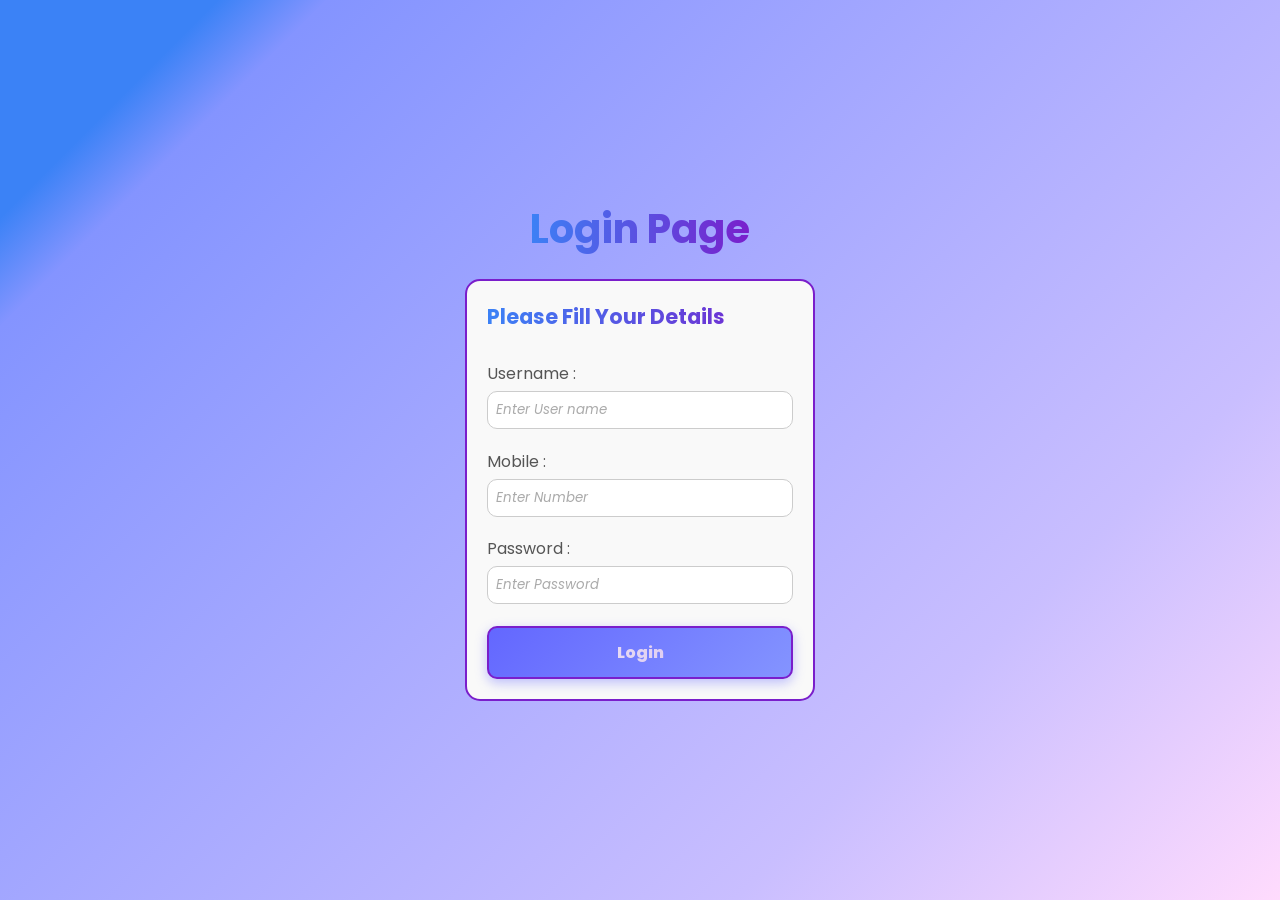
<file: Fronted/index.html>
<!DOCTYPE html>
<html lang="en">

<head>
    <meta charset="UTF-8">
    <meta name="viewport" content="width=device-width, initial-scale=1.0">
    <title>Talksy-App | Login</title>
    <link rel="shortcut icon" href="Assets/favicon_icon.png" type="image/x-icon">
    <link rel="stylesheet" href="style.css">
</head>

<body>
    <h1>Login Page</h1>
    <div>
        <form action="login" method="post" id="loginForm">
            <div class="form-header">
                <h3>Please Fill Your Details </h3>
            </div>
            <label for="username">Username :</label>
            <input type="text" id="username" name="username" required placeholder="Enter User name">

            <label for="Mobile">Mobile :</label>
            <input type="number" id="Mobile" name="Mobile" required placeholder="Enter Number">

            <label for="Password">Password :</label>
            <input type="password" id="Password" name="Password" required placeholder="Enter Password">

            <button type="submit" id="btn">Login</button>
        </form>
    </div>
</body>
</html>
</file>
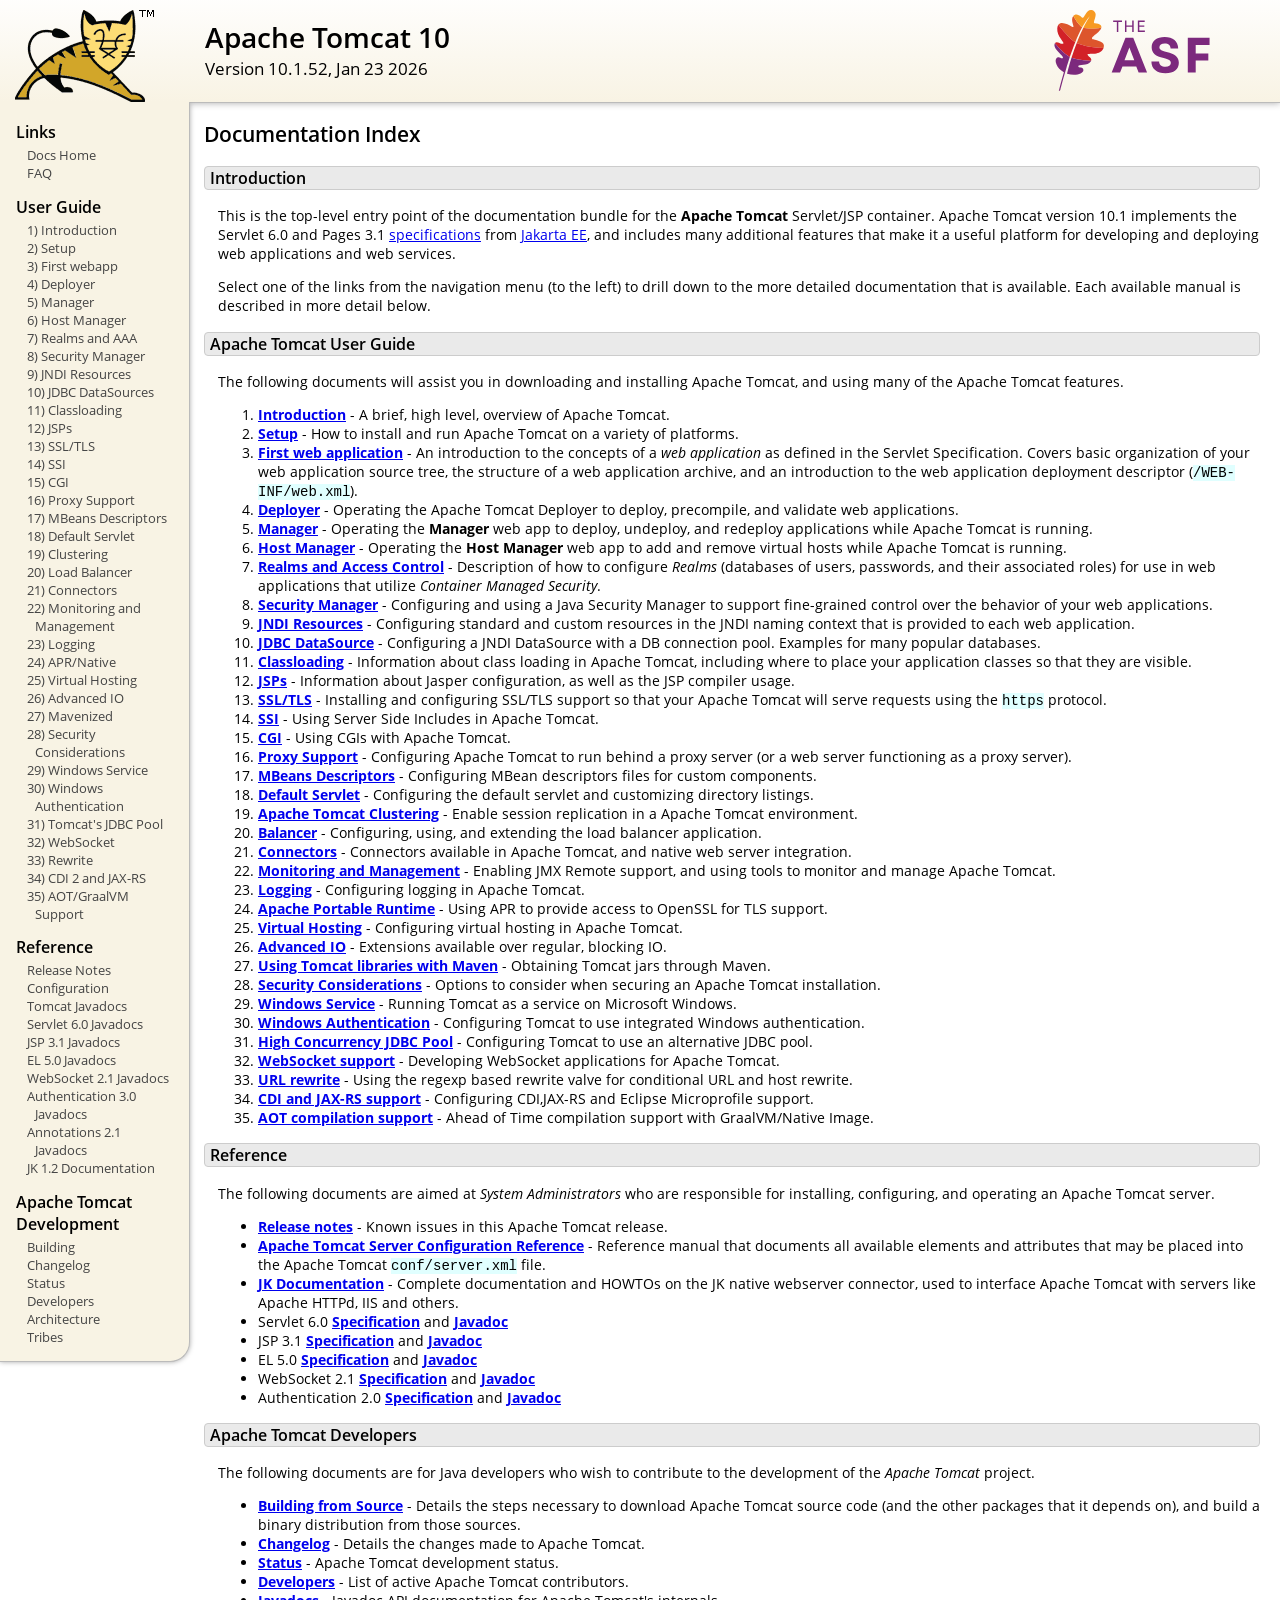
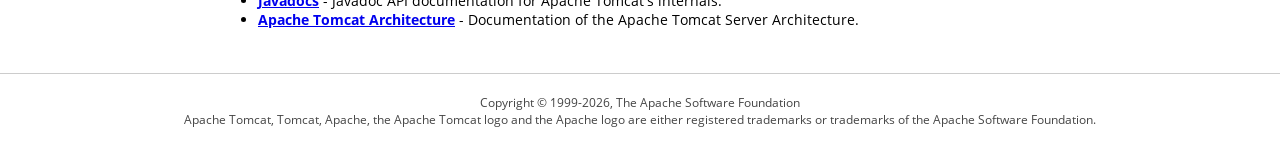
<file: Backend/apache-tomcat-10.1.52/apache-tomcat-10.1.52/webapps/docs/index.html>
<!DOCTYPE html SYSTEM "about:legacy-compat">
<html lang="en"><head><META http-equiv="Content-Type" content="text/html; charset=UTF-8"><link href="./images/docs-stylesheet.css" rel="stylesheet" type="text/css"><title>Apache Tomcat 10 (10.1.52) - Documentation Index</title></head><body><div id="wrapper"><header><div id="header"><div><div><div class="logo noPrint"><a href="https://tomcat.apache.org/"><img alt="Tomcat Home" src="./images/tomcat.png"></a></div><div style="height: 1px;"></div><div class="asfLogo noPrint"><a href="https://www.apache.org/" target="_blank"><img src="./images/asf-logo.svg" alt="The Apache Software Foundation" style="width: 266px; height: 83px;"></a></div><h1>Apache Tomcat 10</h1><div class="versionInfo">
            Version 10.1.52,
            <time datetime="2026-01-23">Jan 23 2026</time></div><div style="height: 1px;"></div><div style="clear: left;"></div></div></div></div></header><div id="middle"><div><div id="mainLeft" class="noprint"><div><nav><div><h2>Links</h2><ul><li><a href="index.html">Docs Home</a></li><li><a href="https://cwiki.apache.org/confluence/display/TOMCAT/FAQ">FAQ</a></li></ul></div><div><h2>User Guide</h2><ul><li><a href="introduction.html">1) Introduction</a></li><li><a href="setup.html">2) Setup</a></li><li><a href="appdev/index.html">3) First webapp</a></li><li><a href="deployer-howto.html">4) Deployer</a></li><li><a href="manager-howto.html">5) Manager</a></li><li><a href="host-manager-howto.html">6) Host Manager</a></li><li><a href="realm-howto.html">7) Realms and AAA</a></li><li><a href="security-manager-howto.html">8) Security Manager</a></li><li><a href="jndi-resources-howto.html">9) JNDI Resources</a></li><li><a href="jndi-datasource-examples-howto.html">10) JDBC DataSources</a></li><li><a href="class-loader-howto.html">11) Classloading</a></li><li><a href="jasper-howto.html">12) JSPs</a></li><li><a href="ssl-howto.html">13) SSL/TLS</a></li><li><a href="ssi-howto.html">14) SSI</a></li><li><a href="cgi-howto.html">15) CGI</a></li><li><a href="proxy-howto.html">16) Proxy Support</a></li><li><a href="mbeans-descriptors-howto.html">17) MBeans Descriptors</a></li><li><a href="default-servlet.html">18) Default Servlet</a></li><li><a href="cluster-howto.html">19) Clustering</a></li><li><a href="balancer-howto.html">20) Load Balancer</a></li><li><a href="connectors.html">21) Connectors</a></li><li><a href="monitoring.html">22) Monitoring and Management</a></li><li><a href="logging.html">23) Logging</a></li><li><a href="apr.html">24) APR/Native</a></li><li><a href="virtual-hosting-howto.html">25) Virtual Hosting</a></li><li><a href="aio.html">26) Advanced IO</a></li><li><a href="maven-jars.html">27) Mavenized</a></li><li><a href="security-howto.html">28) Security Considerations</a></li><li><a href="windows-service-howto.html">29) Windows Service</a></li><li><a href="windows-auth-howto.html">30) Windows Authentication</a></li><li><a href="jdbc-pool.html">31) Tomcat's JDBC Pool</a></li><li><a href="web-socket-howto.html">32) WebSocket</a></li><li><a href="rewrite.html">33) Rewrite</a></li><li><a href="cdi.html">34) CDI 2 and JAX-RS</a></li><li><a href="graal.html">35) AOT/GraalVM Support</a></li></ul></div><div><h2>Reference</h2><ul><li><a href="RELEASE-NOTES.txt">Release Notes</a></li><li><a href="config/index.html">Configuration</a></li><li><a href="api/index.html">Tomcat Javadocs</a></li><li><a href="servletapi/index.html">Servlet 6.0 Javadocs</a></li><li><a href="jspapi/index.html">JSP 3.1 Javadocs</a></li><li><a href="elapi/index.html">EL 5.0 Javadocs</a></li><li><a href="websocketapi/index.html">WebSocket 2.1 Javadocs</a></li><li><a href="jaspicapi/index.html">Authentication 3.0 Javadocs</a></li><li><a href="annotationapi/index.html">Annotations 2.1 Javadocs</a></li><li><a href="https://tomcat.apache.org/connectors-doc/">JK 1.2 Documentation</a></li></ul></div><div><h2>Apache Tomcat Development</h2><ul><li><a href="building.html">Building</a></li><li><a href="changelog.html">Changelog</a></li><li><a href="https://cwiki.apache.org/confluence/display/TOMCAT/Tomcat+Versions">Status</a></li><li><a href="developers.html">Developers</a></li><li><a href="architecture/index.html">Architecture</a></li><li><a href="tribes/introduction.html">Tribes</a></li></ul></div></nav></div></div><div id="mainRight"><div id="content"><h2>Documentation Index</h2><h3 id="Introduction">Introduction</h3><div class="text">

<p>This is the top-level entry point of the documentation bundle for the
<strong>Apache Tomcat</strong> Servlet/JSP container.  Apache Tomcat version
10.1 implements the Servlet 6.0 and Pages 3.1
<a href="https://cwiki.apache.org/confluence/display/TOMCAT/Specifications">specifications</a> from
<a href="https://jakarta.ee/">Jakarta EE</a>, and includes many
additional features that make it a useful platform for developing and deploying
web applications and web services.</p>

<p>Select one of the links from the navigation menu (to the left) to drill
down to the more detailed documentation that is available.  Each available
manual is described in more detail below.</p>

</div><h3 id="Apache_Tomcat_User_Guide">Apache Tomcat User Guide</h3><div class="text">

<p>The following documents will assist you in downloading and installing
Apache Tomcat, and using many of the Apache Tomcat features.</p>

<ol>
<li><a href="introduction.html"><strong>Introduction</strong></a> - A
    brief, high level, overview of Apache Tomcat.</li>
<li><a href="setup.html"><strong>Setup</strong></a> - How to install and run
    Apache Tomcat on a variety of platforms.</li>
<li><a href="appdev/index.html"><strong>First web application</strong></a>
    - An introduction to the concepts of a <em>web application</em> as defined
    in the Servlet Specification.  Covers basic organization of your web application
    source tree, the structure of a web application archive, and an
    introduction to the web application deployment descriptor
    (<code>/WEB-INF/web.xml</code>).</li>
<li><a href="deployer-howto.html"><strong>Deployer</strong></a> -
    Operating the Apache Tomcat Deployer to deploy, precompile, and validate web
    applications.</li>
<li><a href="manager-howto.html"><strong>Manager</strong></a> -
    Operating the <strong>Manager</strong> web app to deploy, undeploy, and
    redeploy applications while Apache Tomcat is running.</li>
<li><a href="host-manager-howto.html"><strong>Host Manager</strong></a> -
    Operating the <strong>Host Manager</strong> web app to add and remove
    virtual hosts while Apache Tomcat is running.</li>
<li><a href="realm-howto.html"><strong>Realms and Access Control</strong></a>
    - Description of how to configure <em>Realms</em> (databases of users,
    passwords, and their associated roles) for use in web applications that
    utilize <em>Container Managed Security</em>.</li>
<li><a href="security-manager-howto.html"><strong>Security Manager</strong></a>
    - Configuring and using a Java Security Manager to
    support fine-grained control over the behavior of your web applications.
    </li>
<li><a href="jndi-resources-howto.html"><strong>JNDI Resources</strong></a>
    - Configuring standard and custom resources in the JNDI naming context
    that is provided to each web application.</li>
<li><a href="jndi-datasource-examples-howto.html">
    <strong>JDBC DataSource</strong></a>
    - Configuring a JNDI DataSource with a DB connection pool.
    Examples for many popular databases.</li>
<li><a href="class-loader-howto.html"><strong>Classloading</strong></a>
    - Information about class loading in Apache Tomcat, including where to place
    your application classes so that they are visible.</li>
<li><a href="jasper-howto.html"><strong>JSPs</strong></a>
    - Information about Jasper configuration, as well as the JSP compiler
    usage.</li>
<li><a href="ssl-howto.html"><strong>SSL/TLS</strong></a> -
    Installing and configuring SSL/TLS support so that your Apache Tomcat will
    serve requests using the <code>https</code> protocol.</li>
<li><a href="ssi-howto.html"><strong>SSI</strong></a> -
    Using Server Side Includes in Apache Tomcat.</li>
<li><a href="cgi-howto.html"><strong>CGI</strong></a> -
    Using CGIs with Apache Tomcat.</li>
<li><a href="proxy-howto.html"><strong>Proxy Support</strong></a> -
    Configuring Apache Tomcat to run behind a proxy server (or a web server
    functioning as a proxy server).</li>
<li><a href="mbeans-descriptors-howto.html"><strong>MBeans Descriptors</strong></a> -
    Configuring MBean descriptors files for custom components.</li>
<li><a href="default-servlet.html"><strong>Default Servlet</strong></a> -
    Configuring the default servlet and customizing directory listings.</li>
<li><a href="cluster-howto.html"><strong>Apache Tomcat Clustering</strong></a> -
    Enable session replication in a Apache Tomcat environment.</li>
<li><a href="balancer-howto.html"><strong>Balancer</strong></a> -
    Configuring, using, and extending the load balancer application.</li>
<li><a href="connectors.html"><strong>Connectors</strong></a> -
    Connectors available in Apache Tomcat, and native web server integration.</li>
<li><a href="monitoring.html"><strong>Monitoring and Management</strong></a> -
    Enabling JMX Remote support, and using tools to monitor and manage Apache Tomcat.</li>
<li><a href="logging.html"><strong>Logging</strong></a> -
    Configuring logging in Apache Tomcat.</li>
<li><a href="apr.html"><strong>Apache Portable Runtime</strong></a> -
    Using APR to provide access to OpenSSL for TLS support.</li>
<li><a href="virtual-hosting-howto.html"><strong>Virtual Hosting</strong></a> -
    Configuring virtual hosting in Apache Tomcat.</li>
<li><a href="aio.html"><strong>Advanced IO</strong></a> -
    Extensions available over regular, blocking IO.</li>
<li><a href="maven-jars.html"><strong>Using Tomcat libraries with Maven</strong></a> -
    Obtaining Tomcat jars through Maven.</li>
<li><a href="security-howto.html"><strong>Security Considerations</strong></a> -
    Options to consider when securing an Apache Tomcat installation.</li>
<li><a href="windows-service-howto.html"><strong>Windows Service</strong></a> -
    Running Tomcat as a service on Microsoft Windows.</li>
<li><a href="windows-auth-howto.html"><strong>Windows Authentication</strong></a> -
    Configuring Tomcat to use integrated Windows authentication.</li>
<li><a href="jdbc-pool.html"><strong>High Concurrency JDBC Pool</strong></a> -
    Configuring Tomcat to use an alternative JDBC pool.</li>
<li><a href="web-socket-howto.html"><strong>WebSocket support</strong></a> -
    Developing WebSocket applications for Apache Tomcat.</li>
<li><a href="rewrite.html"><strong>URL rewrite</strong></a> -
    Using the regexp based rewrite valve for conditional URL and host rewrite.</li>
<li><a href="cdi.html"><strong>CDI and JAX-RS support</strong></a> -
    Configuring CDI,JAX-RS and Eclipse Microprofile support.</li>
<li><a href="graal.html"><strong>AOT compilation support</strong></a> -
    Ahead of Time compilation support with GraalVM/Native Image.</li>
</ol>

</div><h3 id="Reference">Reference</h3><div class="text">

<p>The following documents are aimed at <em>System Administrators</em> who
are responsible for installing, configuring, and operating an Apache Tomcat server.
</p>
<ul>
<li><a href="RELEASE-NOTES.txt"><strong>Release notes</strong></a>
    - Known issues in this Apache Tomcat release.
    </li>
<li><a href="config/index.html"><strong>Apache Tomcat Server Configuration Reference</strong></a>
    - Reference manual that documents all available elements and attributes
      that may be placed into the Apache Tomcat <code>conf/server.xml</code> file.
    </li>
<li><a href="https://tomcat.apache.org/connectors-doc/index.html"><strong>JK Documentation</strong></a>
    - Complete documentation and HOWTOs on the JK native webserver connector,
      used to interface Apache Tomcat with servers like Apache HTTPd, IIS
      and others.</li>
<li>Servlet 6.0
    <a href="https://jakarta.ee/specifications/servlet/6.0/">
    <strong>Specification</strong></a> and
    <a href="https://jakarta.ee/specifications/servlet/6.0/apidocs">
    <strong>Javadoc</strong></a>
    </li>
<li>JSP 3.1
    <a href="https://jakarta.ee/specifications/pages/3.1/">
    <strong>Specification</strong></a> and
    <a href="https://jakarta.ee/specifications/pages/3.1/apidocs">
    <strong>Javadoc</strong></a>
    </li>
<li>EL 5.0
    <a href="https://jakarta.ee/specifications/expression-language/5.0/">
    <strong>Specification</strong></a> and
    <a href="https://jakarta.ee/specifications/expression-language/5.0/apidocs">
    <strong>Javadoc</strong></a>
    </li>
<li>WebSocket 2.1
    <a href="https://jakarta.ee/specifications/websocket/2.1/">
    <strong>Specification</strong></a> and
    <a href="https://jakarta.ee/specifications/websocket/2.1/apidocs">
    <strong>Javadoc</strong></a>
    </li>
<li>Authentication 2.0
    <a href="https://jakarta.ee/specifications/authentication/2.0/">
    <strong>Specification</strong></a> and
    <a href="https://jakarta.ee/specifications/authentication/2.0/apidocs">
    <strong>Javadoc</strong></a>
    </li>
</ul>

</div><h3 id="Apache_Tomcat_Developers">Apache Tomcat Developers</h3><div class="text">

<p>The following documents are for Java developers who wish to contribute to
the development of the <em>Apache Tomcat</em> project.</p>
<ul>
<li><a href="building.html"><strong>Building from Source</strong></a> -
    Details the steps necessary to download Apache Tomcat source code (and the
    other packages that it depends on), and build a binary distribution from
    those sources.
    </li>
<li><a href="changelog.html"><strong>Changelog</strong></a> - Details the
    changes made to Apache Tomcat.
    </li>
<li><a href="https://cwiki.apache.org/confluence/display/TOMCAT/Tomcat+Versions"><strong>Status</strong></a> -
    Apache Tomcat development status.
    </li>
<li><a href="developers.html"><strong>Developers</strong></a> - List of active
    Apache Tomcat contributors.
    </li>
<li><a href="api/index.html"><strong>Javadocs</strong></a>
    - Javadoc API documentation for Apache Tomcat's internals.</li>
<li><a href="architecture/index.html"><strong>Apache Tomcat Architecture</strong></a>
    - Documentation of the Apache Tomcat Server Architecture.</li>
</ul>

</div></div></div></div></div><footer><div id="footer">
    Copyright &copy; 1999-2026, The Apache Software Foundation
    <br>
    Apache Tomcat, Tomcat, Apache, the Apache Tomcat logo and the Apache logo
    are either registered trademarks or trademarks of the Apache Software
    Foundation.
    </div></footer></div></body></html>
</file>
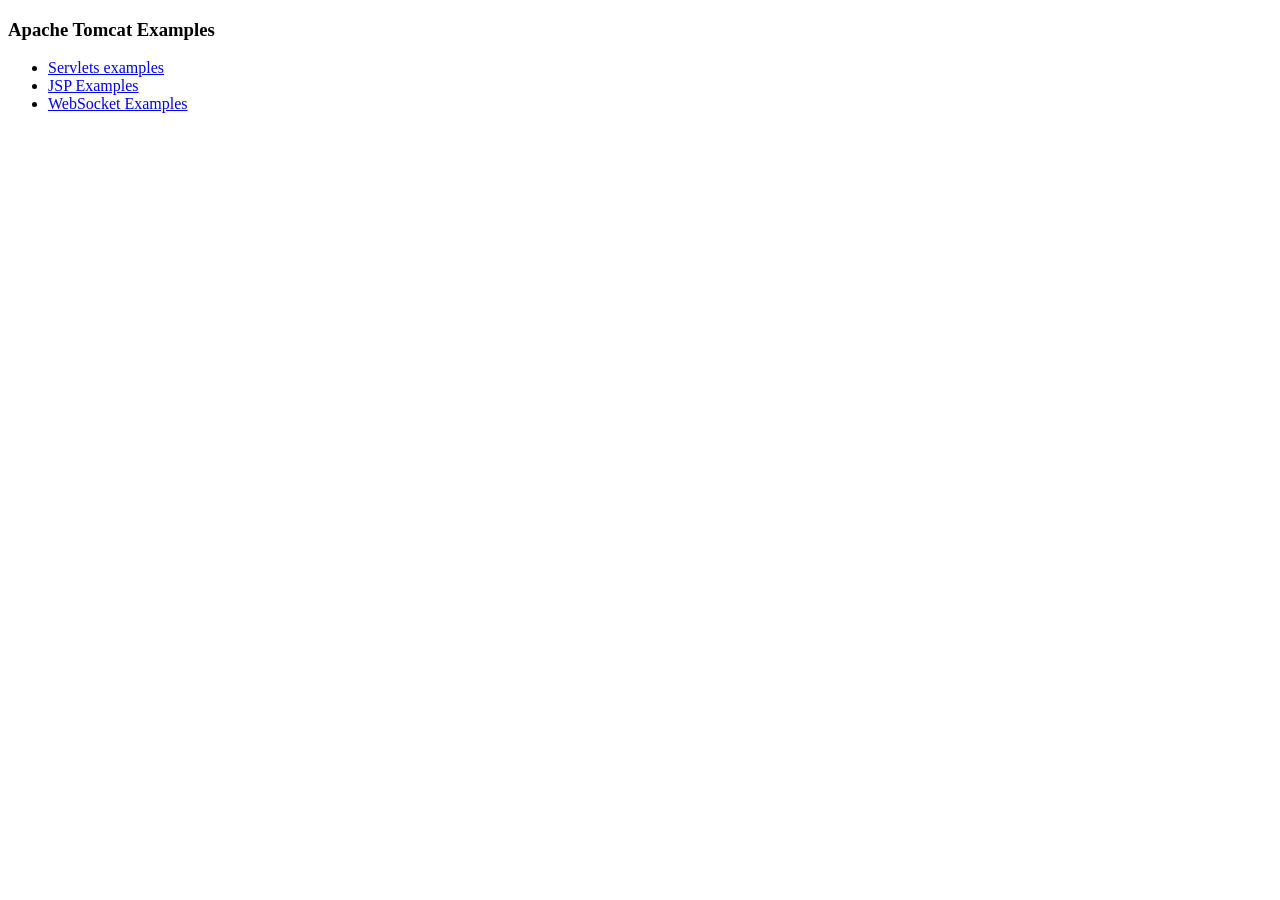
<file: Backend/apache-tomcat-10.1.52/apache-tomcat-10.1.52/webapps/examples/index.html>
<!--
  Licensed to the Apache Software Foundation (ASF) under one or more
  contributor license agreements.  See the NOTICE file distributed with
  this work for additional information regarding copyright ownership.
  The ASF licenses this file to You under the Apache License, Version 2.0
  (the "License"); you may not use this file except in compliance with
  the License.  You may obtain a copy of the License at

      http://www.apache.org/licenses/LICENSE-2.0

  Unless required by applicable law or agreed to in writing, software
  distributed under the License is distributed on an "AS IS" BASIS,
  WITHOUT WARRANTIES OR CONDITIONS OF ANY KIND, either express or implied.
  See the License for the specific language governing permissions and
  limitations under the License.
-->
<!DOCTYPE HTML><html lang="en"><head>
<meta charset="UTF-8">
<title>Apache Tomcat Examples</title>
</head>
<body>
<p>
<h3>Apache Tomcat Examples</H3>
<p></p>
<ul>
<li><a href="servlets">Servlets examples</a></li>
<li><a href="jsp">JSP Examples</a></li>
<li><a href="websocket/index.xhtml">WebSocket Examples</a></li>
</ul>
</body></html>
</file>
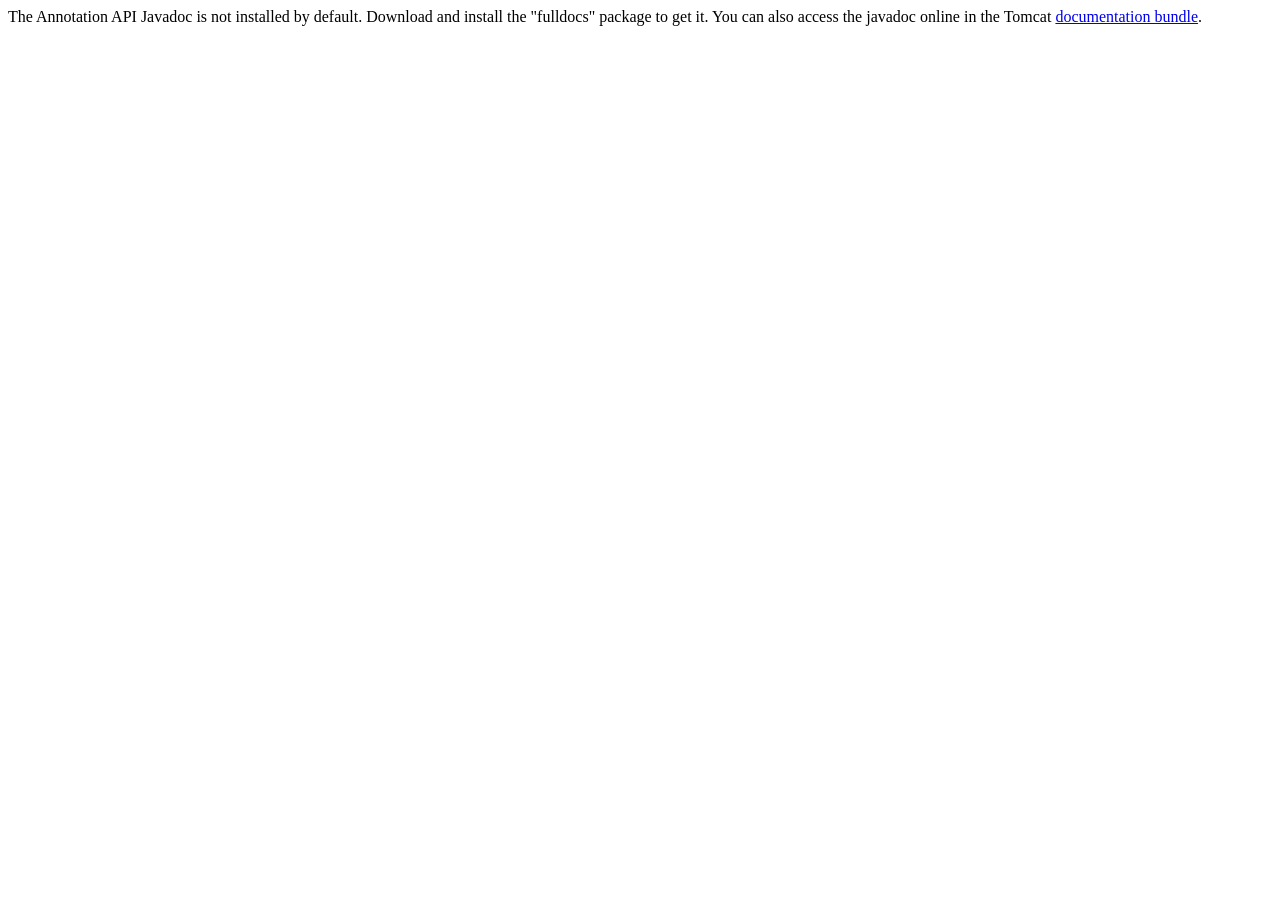
<file: Backend/apache-tomcat-10.1.52/apache-tomcat-10.1.52/webapps/docs/annotationapi/index.html>
<!--
  Licensed to the Apache Software Foundation (ASF) under one or more
  contributor license agreements.  See the NOTICE file distributed with
  this work for additional information regarding copyright ownership.
  The ASF licenses this file to You under the Apache License, Version 2.0
  (the "License"); you may not use this file except in compliance with
  the License.  You may obtain a copy of the License at

      http://www.apache.org/licenses/LICENSE-2.0

  Unless required by applicable law or agreed to in writing, software
  distributed under the License is distributed on an "AS IS" BASIS,
  WITHOUT WARRANTIES OR CONDITIONS OF ANY KIND, either express or implied.
  See the License for the specific language governing permissions and
  limitations under the License.
-->
<!DOCTYPE html>
<html>
<head>
    <meta charset="UTF-8" />
    <title>API docs</title>
</head>

<body>

The Annotation API Javadoc is not installed by default. Download and install
the "fulldocs" package to get it.

You can also access the javadoc online in the Tomcat
<a href="https://tomcat.apache.org/tomcat-10.1-doc/">
    documentation bundle</a>.

</body>
</html>
</file>
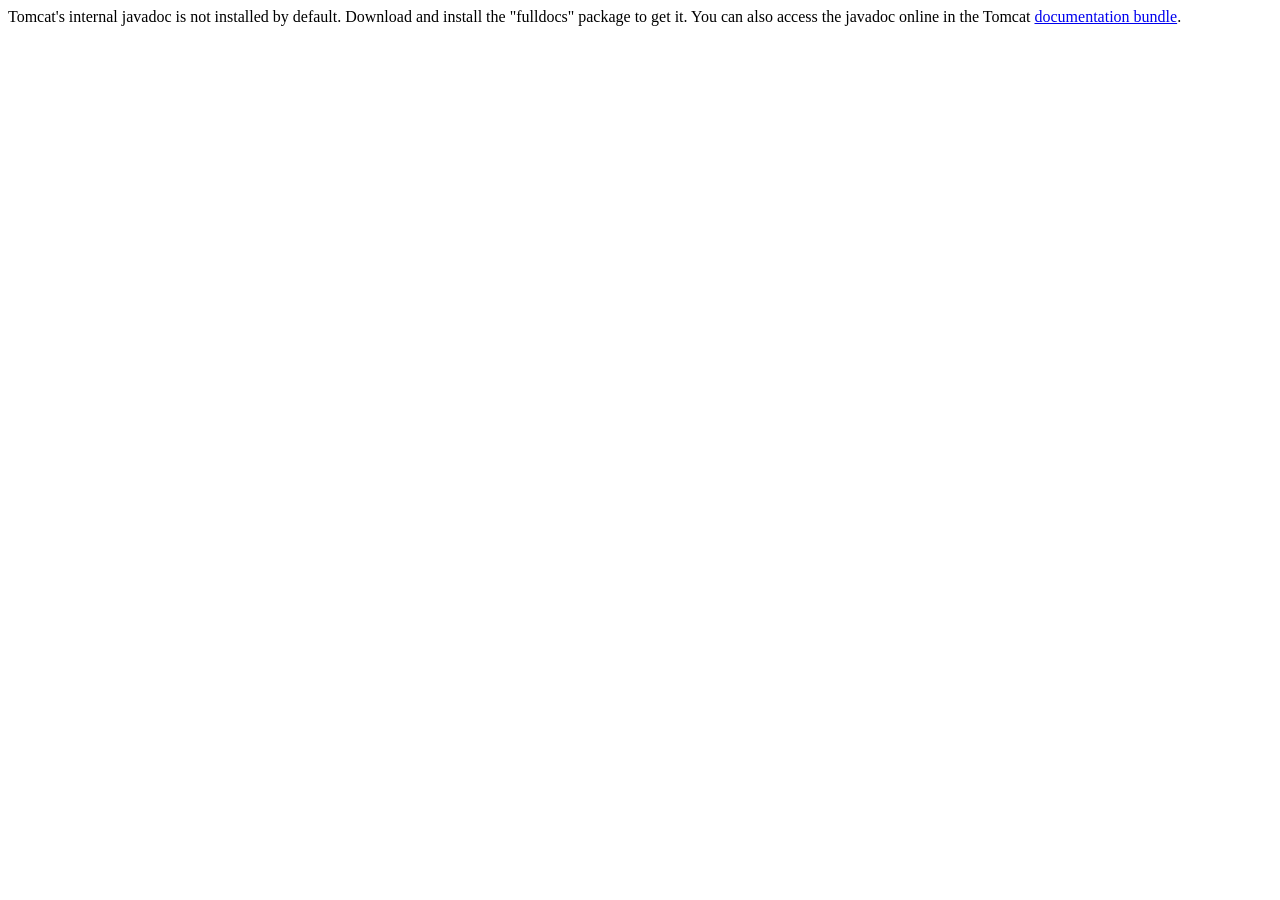
<file: Backend/apache-tomcat-10.1.52/apache-tomcat-10.1.52/webapps/docs/api/index.html>
<!--
  Licensed to the Apache Software Foundation (ASF) under one or more
  contributor license agreements.  See the NOTICE file distributed with
  this work for additional information regarding copyright ownership.
  The ASF licenses this file to You under the Apache License, Version 2.0
  (the "License"); you may not use this file except in compliance with
  the License.  You may obtain a copy of the License at

      http://www.apache.org/licenses/LICENSE-2.0

  Unless required by applicable law or agreed to in writing, software
  distributed under the License is distributed on an "AS IS" BASIS,
  WITHOUT WARRANTIES OR CONDITIONS OF ANY KIND, either express or implied.
  See the License for the specific language governing permissions and
  limitations under the License.
-->
<!DOCTYPE html>
<html>
    <head>
    <meta charset="UTF-8" />
    <title>API docs</title>
</head>

<body>

Tomcat's internal javadoc is not installed by default. Download and install
the "fulldocs" package to get it.

You can also access the javadoc online in the Tomcat
<a href="https://tomcat.apache.org/tomcat-10.1-doc/">
documentation bundle</a>.

</body>
</html>
</file>
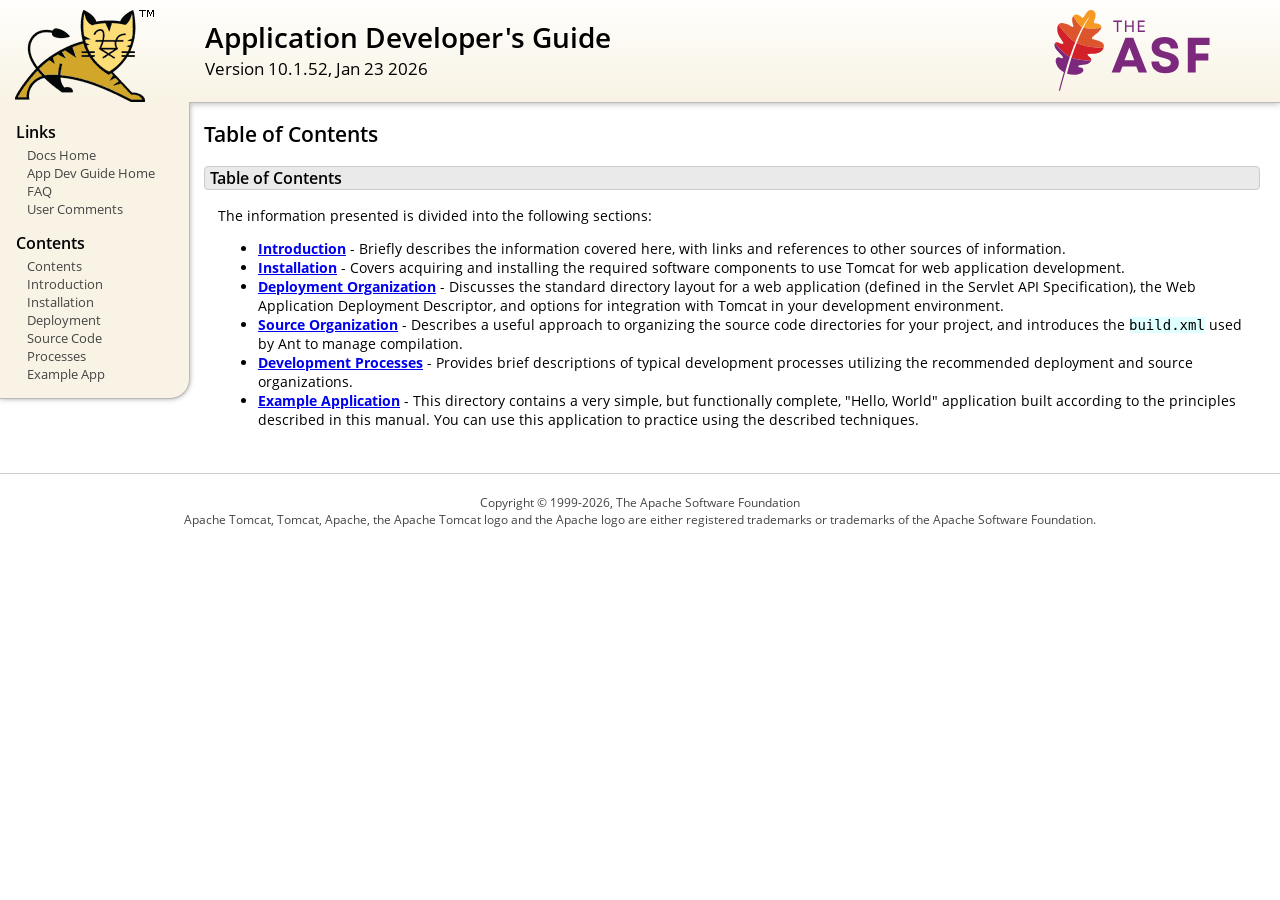
<file: Backend/apache-tomcat-10.1.52/apache-tomcat-10.1.52/webapps/docs/appdev/index.html>
<!DOCTYPE html SYSTEM "about:legacy-compat">
<html lang="en"><head><META http-equiv="Content-Type" content="text/html; charset=UTF-8"><link href="../images/docs-stylesheet.css" rel="stylesheet" type="text/css"><title>Application Developer's Guide (10.1.52) - Table of Contents</title></head><body><div id="wrapper"><header><div id="header"><div><div><div class="logo noPrint"><a href="https://tomcat.apache.org/"><img alt="Tomcat Home" src="../images/tomcat.png"></a></div><div style="height: 1px;"></div><div class="asfLogo noPrint"><a href="https://www.apache.org/" target="_blank"><img src="../images/asf-logo.svg" alt="The Apache Software Foundation" style="width: 266px; height: 83px;"></a></div><h1>Application Developer's Guide</h1><div class="versionInfo">
            Version 10.1.52,
            <time datetime="2026-01-23">Jan 23 2026</time></div><div style="height: 1px;"></div><div style="clear: left;"></div></div></div></div></header><div id="middle"><div><div id="mainLeft" class="noprint"><div><nav><div><h2>Links</h2><ul><li><a href="../index.html">Docs Home</a></li><li><a href="index.html">App Dev Guide Home</a></li><li><a href="https://cwiki.apache.org/confluence/display/TOMCAT/FAQ">FAQ</a></li><li><a href="#comments_section">User Comments</a></li></ul></div><div><h2>Contents</h2><ul><li><a href="index.html">Contents</a></li><li><a href="introduction.html">Introduction</a></li><li><a href="installation.html">Installation</a></li><li><a href="deployment.html">Deployment</a></li><li><a href="source.html">Source Code</a></li><li><a href="processes.html">Processes</a></li><li><a href="sample/">Example App</a></li></ul></div></nav></div></div><div id="mainRight"><div id="content"><h2>Table of Contents</h2><h3 id="Table_of_Contents">Table of Contents</h3><div class="text">

<p>The information presented is divided into the following sections:</p>
<ul>
<li><a href="introduction.html"><strong>Introduction</strong></a> -
    Briefly describes the information covered here, with
    links and references to other sources of information.</li>
<li><a href="installation.html"><strong>Installation</strong></a> -
    Covers acquiring and installing the required software
    components to use Tomcat for web application development.</li>
<li><a href="deployment.html"><strong>Deployment Organization</strong></a> -
    Discusses the standard directory layout for a web application
    (defined in the Servlet API Specification), the Web Application
    Deployment Descriptor, and options for integration with Tomcat
    in your development environment.</li>
<li><a href="source.html"><strong>Source Organization</strong></a> -
    Describes a useful approach to organizing the source code
    directories for your project, and introduces the
    <code>build.xml</code> used by Ant to manage compilation.</li>
<li><a href="processes.html"><strong>Development Processes</strong></a> -
    Provides brief descriptions of typical development processes
    utilizing the recommended deployment and source organizations.</li>
<li><a href="sample/" target="_blank"><strong>Example Application</strong></a> -
    This directory contains a very simple, but functionally complete,
    "Hello, World" application built according to the principles
    described in this manual.  You can use this application to
    practice using the described techniques.</li>
</ul>

</div></div></div></div></div><footer><div id="footer">
    Copyright &copy; 1999-2026, The Apache Software Foundation
    <br>
    Apache Tomcat, Tomcat, Apache, the Apache Tomcat logo and the Apache logo
    are either registered trademarks or trademarks of the Apache Software
    Foundation.
    </div></footer></div></body></html>
</file>
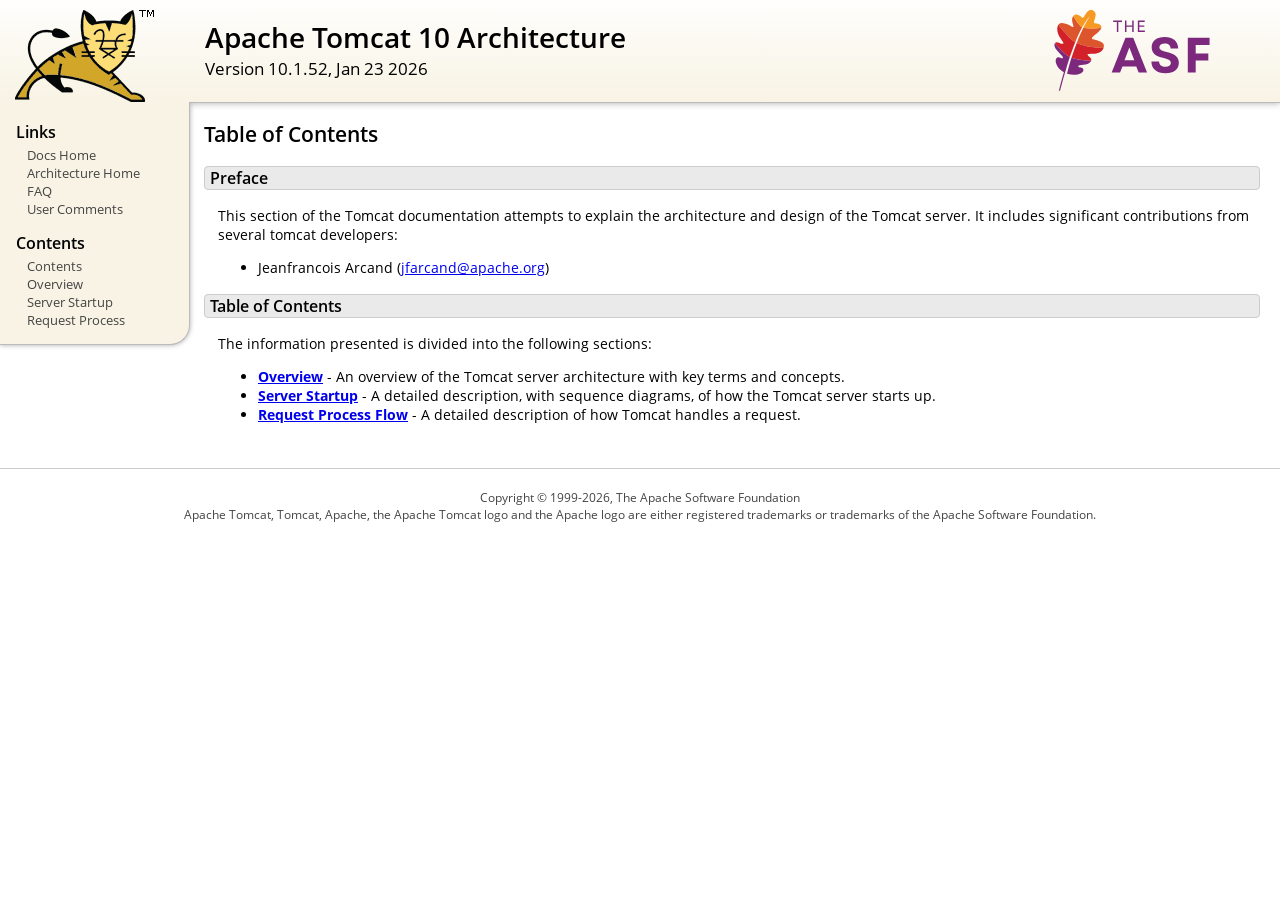
<file: Backend/apache-tomcat-10.1.52/apache-tomcat-10.1.52/webapps/docs/architecture/index.html>
<!DOCTYPE html SYSTEM "about:legacy-compat">
<html lang="en"><head><META http-equiv="Content-Type" content="text/html; charset=UTF-8"><link href="../images/docs-stylesheet.css" rel="stylesheet" type="text/css"><title>Apache Tomcat 10 Architecture (10.1.52) - Table of Contents</title></head><body><div id="wrapper"><header><div id="header"><div><div><div class="logo noPrint"><a href="https://tomcat.apache.org/"><img alt="Tomcat Home" src="../images/tomcat.png"></a></div><div style="height: 1px;"></div><div class="asfLogo noPrint"><a href="https://www.apache.org/" target="_blank"><img src="../images/asf-logo.svg" alt="The Apache Software Foundation" style="width: 266px; height: 83px;"></a></div><h1>Apache Tomcat 10 Architecture</h1><div class="versionInfo">
            Version 10.1.52,
            <time datetime="2026-01-23">Jan 23 2026</time></div><div style="height: 1px;"></div><div style="clear: left;"></div></div></div></div></header><div id="middle"><div><div id="mainLeft" class="noprint"><div><nav><div><h2>Links</h2><ul><li><a href="../index.html">Docs Home</a></li><li><a href="index.html">Architecture Home</a></li><li><a href="https://cwiki.apache.org/confluence/display/TOMCAT/FAQ">FAQ</a></li><li><a href="#comments_section">User Comments</a></li></ul></div><div><h2>Contents</h2><ul><li><a href="index.html">Contents</a></li><li><a href="overview.html">Overview</a></li><li><a href="startup.html">Server Startup</a></li><li><a href="requestProcess.html">Request Process</a></li></ul></div></nav></div></div><div id="mainRight"><div id="content"><h2>Table of Contents</h2><h3 id="Preface">Preface</h3><div class="text">

<p>This section of the Tomcat documentation attempts to explain
the architecture and design of the Tomcat server.  It includes significant
contributions from several tomcat developers:
</p>
<ul>
<li>Jeanfrancois Arcand
    (<a href="mailto:jfarcand@apache.org">jfarcand@apache.org</a>)</li>
</ul>

</div><h3 id="Table_of_Contents">Table of Contents</h3><div class="text">

<p>The information presented is divided into the following sections:</p>
<ul>
<li><a href="overview.html"><strong>Overview</strong></a> -
    An overview of the Tomcat server architecture with key terms
    and concepts.</li>
<li><a href="startup.html"><strong>Server Startup</strong></a> -
    A detailed description, with sequence diagrams, of how the Tomcat
    server starts up.</li>
<li><a href="requestProcess.html"><strong>Request Process Flow</strong></a> -
    A detailed description of how Tomcat handles a request.</li>
</ul>

</div></div></div></div></div><footer><div id="footer">
    Copyright &copy; 1999-2026, The Apache Software Foundation
    <br>
    Apache Tomcat, Tomcat, Apache, the Apache Tomcat logo and the Apache logo
    are either registered trademarks or trademarks of the Apache Software
    Foundation.
    </div></footer></div></body></html>
</file>
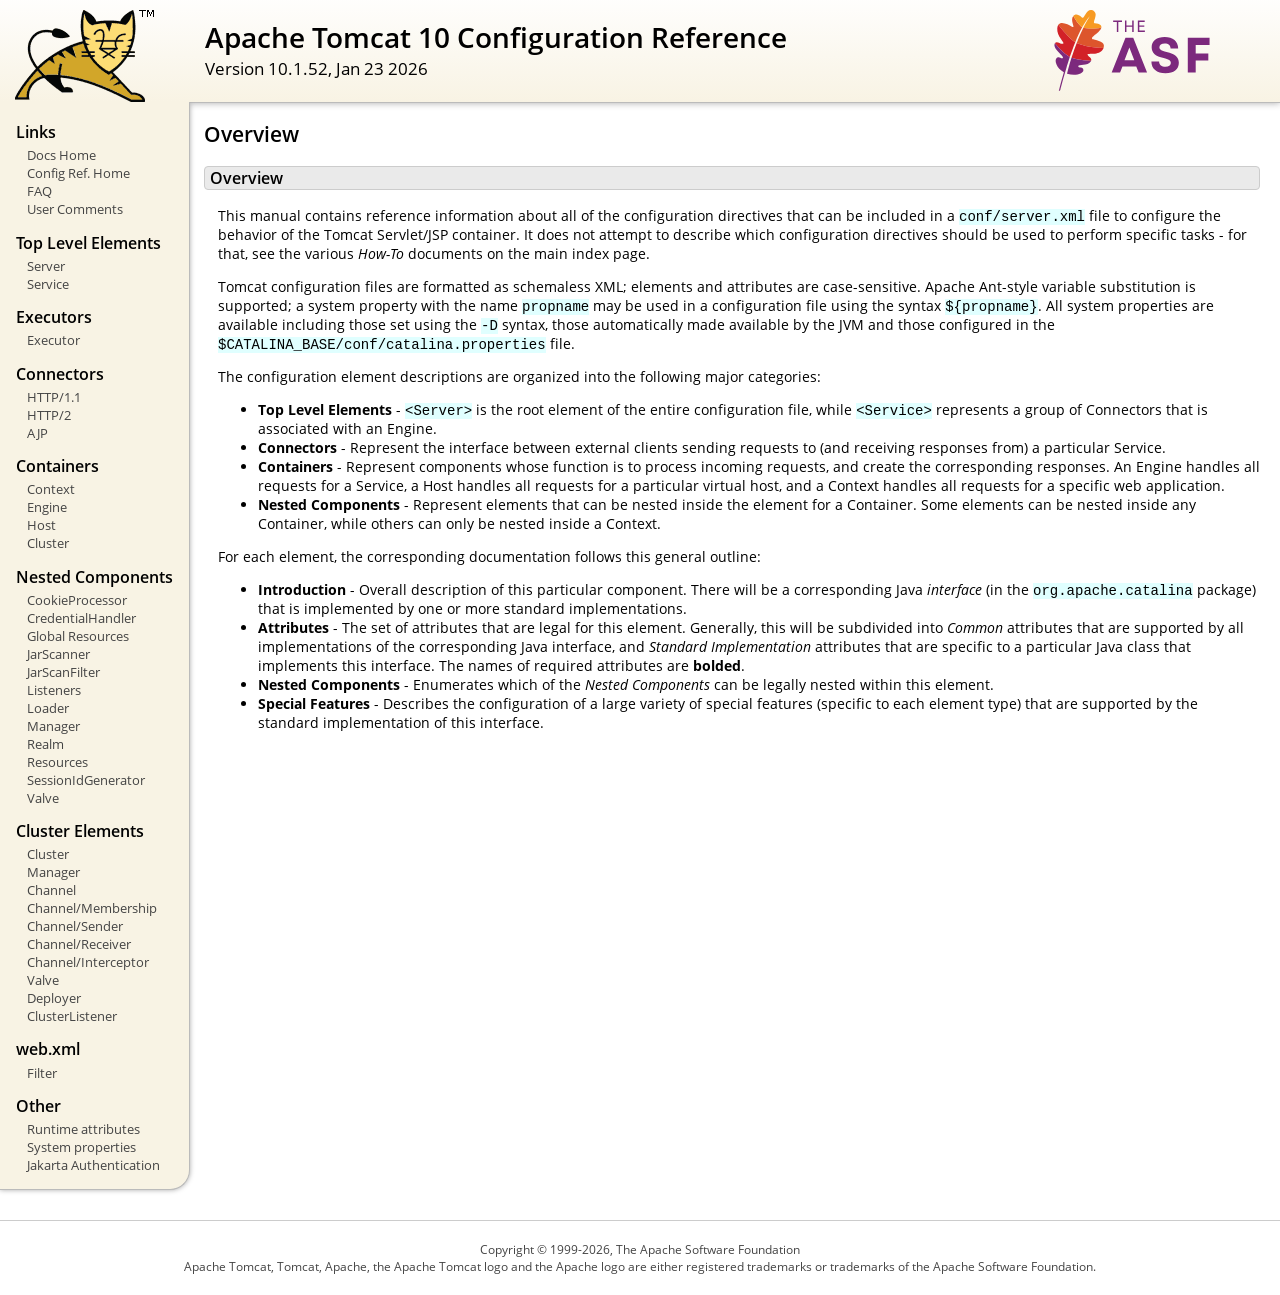
<file: Backend/apache-tomcat-10.1.52/apache-tomcat-10.1.52/webapps/docs/config/index.html>
<!DOCTYPE html SYSTEM "about:legacy-compat">
<html lang="en"><head><META http-equiv="Content-Type" content="text/html; charset=UTF-8"><link href="../images/docs-stylesheet.css" rel="stylesheet" type="text/css"><title>Apache Tomcat 10 Configuration Reference (10.1.52) - Overview</title></head><body><div id="wrapper"><header><div id="header"><div><div><div class="logo noPrint"><a href="https://tomcat.apache.org/"><img alt="Tomcat Home" src="../images/tomcat.png"></a></div><div style="height: 1px;"></div><div class="asfLogo noPrint"><a href="https://www.apache.org/" target="_blank"><img src="../images/asf-logo.svg" alt="The Apache Software Foundation" style="width: 266px; height: 83px;"></a></div><h1>Apache Tomcat 10 Configuration Reference</h1><div class="versionInfo">
            Version 10.1.52,
            <time datetime="2026-01-23">Jan 23 2026</time></div><div style="height: 1px;"></div><div style="clear: left;"></div></div></div></div></header><div id="middle"><div><div id="mainLeft" class="noprint"><div><nav><div><h2>Links</h2><ul><li><a href="../index.html">Docs Home</a></li><li><a href="index.html">Config Ref. Home</a></li><li><a href="https://cwiki.apache.org/confluence/display/TOMCAT/FAQ">FAQ</a></li><li><a href="#comments_section">User Comments</a></li></ul></div><div><h2>Top Level Elements</h2><ul><li><a href="server.html">Server</a></li><li><a href="service.html">Service</a></li></ul></div><div><h2>Executors</h2><ul><li><a href="executor.html">Executor</a></li></ul></div><div><h2>Connectors</h2><ul><li><a href="http.html">HTTP/1.1</a></li><li><a href="http2.html">HTTP/2</a></li><li><a href="ajp.html">AJP</a></li></ul></div><div><h2>Containers</h2><ul><li><a href="context.html">Context</a></li><li><a href="engine.html">Engine</a></li><li><a href="host.html">Host</a></li><li><a href="cluster.html">Cluster</a></li></ul></div><div><h2>Nested Components</h2><ul><li><a href="cookie-processor.html">CookieProcessor</a></li><li><a href="credentialhandler.html">CredentialHandler</a></li><li><a href="globalresources.html">Global Resources</a></li><li><a href="jar-scanner.html">JarScanner</a></li><li><a href="jar-scan-filter.html">JarScanFilter</a></li><li><a href="listeners.html">Listeners</a></li><li><a href="loader.html">Loader</a></li><li><a href="manager.html">Manager</a></li><li><a href="realm.html">Realm</a></li><li><a href="resources.html">Resources</a></li><li><a href="sessionidgenerator.html">SessionIdGenerator</a></li><li><a href="valve.html">Valve</a></li></ul></div><div><h2>Cluster Elements</h2><ul><li><a href="cluster.html">Cluster</a></li><li><a href="cluster-manager.html">Manager</a></li><li><a href="cluster-channel.html">Channel</a></li><li><a href="cluster-membership.html">Channel/Membership</a></li><li><a href="cluster-sender.html">Channel/Sender</a></li><li><a href="cluster-receiver.html">Channel/Receiver</a></li><li><a href="cluster-interceptor.html">Channel/Interceptor</a></li><li><a href="cluster-valve.html">Valve</a></li><li><a href="cluster-deployer.html">Deployer</a></li><li><a href="cluster-listener.html">ClusterListener</a></li></ul></div><div><h2>web.xml</h2><ul><li><a href="filter.html">Filter</a></li></ul></div><div><h2>Other</h2><ul><li><a href="runtime-attributes.html">Runtime attributes</a></li><li><a href="systemprops.html">System properties</a></li><li><a href="jaspic.html">Jakarta Authentication</a></li></ul></div></nav></div></div><div id="mainRight"><div id="content"><h2>Overview</h2><h3 id="Overview">Overview</h3><div class="text">

<p>This manual contains reference information about all of the configuration
directives that can be included in a <code>conf/server.xml</code> file to
configure the behavior of the Tomcat Servlet/JSP container.  It does not
attempt to describe which configuration directives should be used to perform
specific tasks - for that, see the various <em>How-To</em> documents on the
main index page.</p>

<p>Tomcat configuration files are formatted as schemaless XML; elements and
attributes are case-sensitive. Apache Ant-style variable substitution
is supported; a system property with the name <code>propname</code> may be
used in a configuration file using the syntax <code>${propname}</code>. All
system properties are available including those set using the <code>-D</code>
syntax, those automatically made available by the JVM and those configured in
the <code>$CATALINA_BASE/conf/catalina.properties</code> file.
</p>

<p>The configuration element descriptions are organized into the following
major categories:</p>
<ul>
<li><strong>Top Level Elements</strong> - <code>&lt;Server&gt;</code> is the
    root element of the entire configuration file, while
    <code>&lt;Service&gt;</code> represents a group of Connectors that is
    associated with an Engine.</li>
<li><strong>Connectors</strong> - Represent the interface between external
    clients sending requests to (and receiving responses from) a particular
    Service.</li>
<li><strong>Containers</strong> - Represent components whose function is to
    process incoming requests, and create the corresponding responses.
    An Engine handles all requests for a Service, a Host handles all requests
    for a particular virtual host, and a Context handles all requests for a
    specific web application.</li>
<li><strong>Nested Components</strong> - Represent elements that can be
    nested inside the element for a Container.  Some elements can be nested
    inside any Container, while others can only be nested inside a
    Context.</li>
</ul>

<p>For each element, the corresponding documentation follows this general
outline:</p>
<ul>
<li><strong>Introduction</strong> - Overall description of this particular
    component.  There will be a corresponding Java <em>interface</em> (in
    the <code>org.apache.catalina</code> package) that is implemented by one
    or more standard implementations.</li>
<li><strong>Attributes</strong> - The set of attributes that are legal for
    this element.  Generally, this will be subdivided into <em>Common</em>
    attributes that are supported by all implementations of the corresponding
    Java interface, and <em>Standard Implementation</em> attributes that are
    specific to a particular Java class that implements this interface.
    The names of required attributes are <strong>bolded</strong>.</li>
<li><strong>Nested Components</strong> - Enumerates which of the <em>Nested
    Components</em> can be legally nested within this element.</li>
<li><strong>Special Features</strong> - Describes the configuration of a large
    variety of special features (specific to each element type) that are
    supported by the standard implementation of this interface.</li>
</ul>

</div></div></div></div></div><footer><div id="footer">
    Copyright &copy; 1999-2026, The Apache Software Foundation
    <br>
    Apache Tomcat, Tomcat, Apache, the Apache Tomcat logo and the Apache logo
    are either registered trademarks or trademarks of the Apache Software
    Foundation.
    </div></footer></div></body></html>
</file>
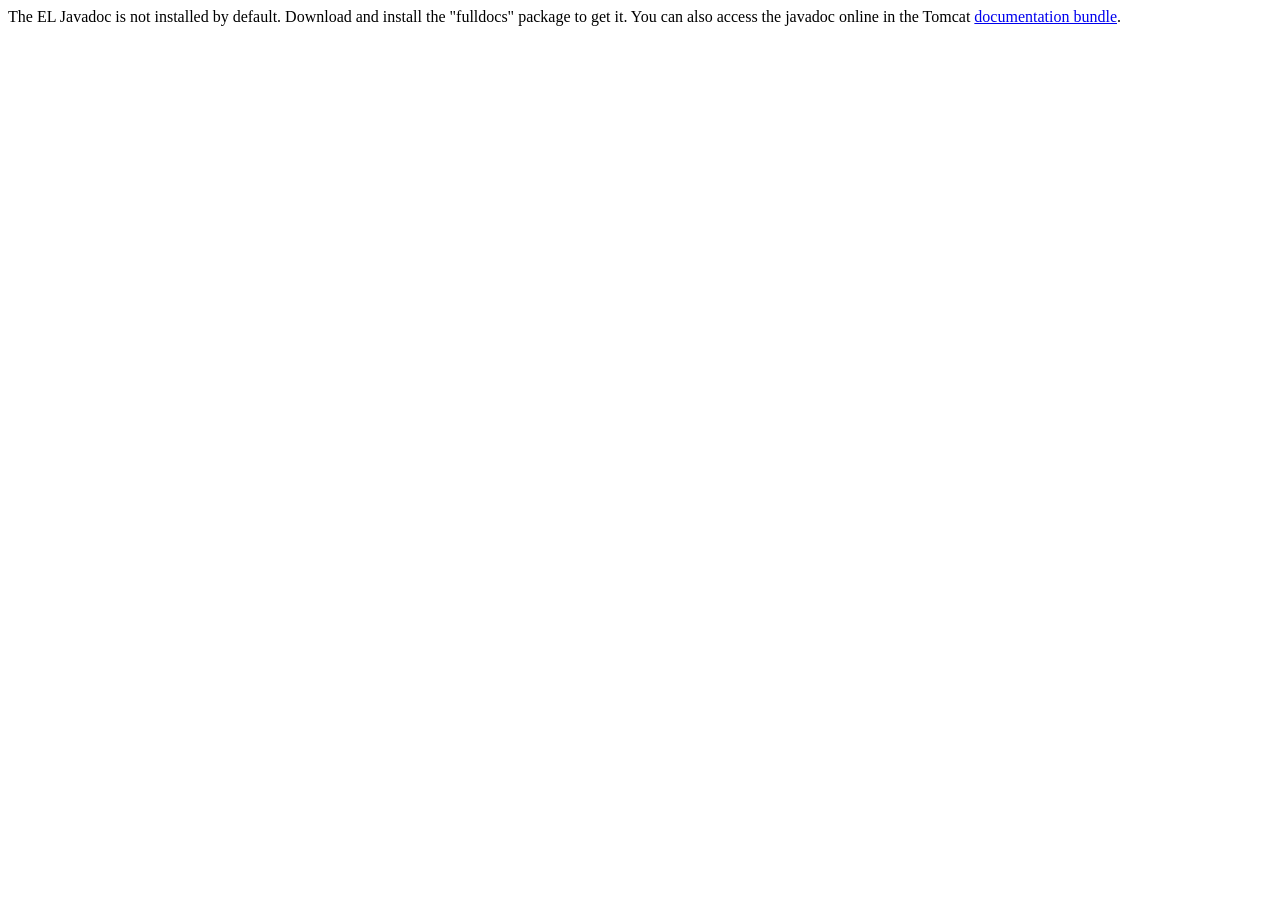
<file: Backend/apache-tomcat-10.1.52/apache-tomcat-10.1.52/webapps/docs/elapi/index.html>
<!--
  Licensed to the Apache Software Foundation (ASF) under one or more
  contributor license agreements.  See the NOTICE file distributed with
  this work for additional information regarding copyright ownership.
  The ASF licenses this file to You under the Apache License, Version 2.0
  (the "License"); you may not use this file except in compliance with
  the License.  You may obtain a copy of the License at

      http://www.apache.org/licenses/LICENSE-2.0

  Unless required by applicable law or agreed to in writing, software
  distributed under the License is distributed on an "AS IS" BASIS,
  WITHOUT WARRANTIES OR CONDITIONS OF ANY KIND, either express or implied.
  See the License for the specific language governing permissions and
  limitations under the License.
-->
<!DOCTYPE html>
<html>
    <head>
    <meta charset="UTF-8" />
    <title>API docs</title>
</head>

<body>

The EL Javadoc is not installed by default. Download and install
the "fulldocs" package to get it.

You can also access the javadoc online in the Tomcat
<a href="https://tomcat.apache.org/tomcat-10.1-doc/">
documentation bundle</a>.

</body>
</html>
</file>
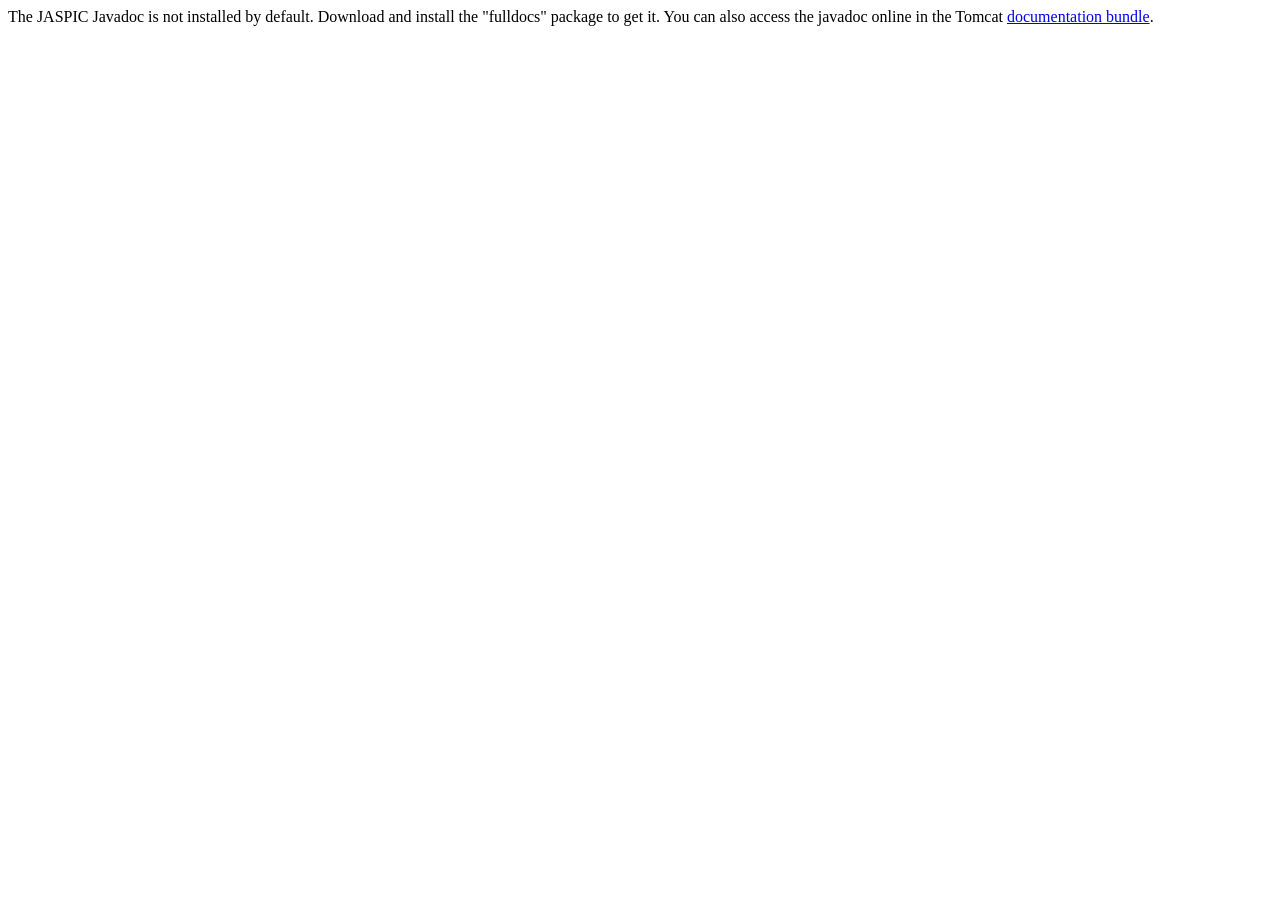
<file: Backend/apache-tomcat-10.1.52/apache-tomcat-10.1.52/webapps/docs/jaspicapi/index.html>
<!--
  Licensed to the Apache Software Foundation (ASF) under one or more
  contributor license agreements.  See the NOTICE file distributed with
  this work for additional information regarding copyright ownership.
  The ASF licenses this file to You under the Apache License, Version 2.0
  (the "License"); you may not use this file except in compliance with
  the License.  You may obtain a copy of the License at

      http://www.apache.org/licenses/LICENSE-2.0

  Unless required by applicable law or agreed to in writing, software
  distributed under the License is distributed on an "AS IS" BASIS,
  WITHOUT WARRANTIES OR CONDITIONS OF ANY KIND, either express or implied.
  See the License for the specific language governing permissions and
  limitations under the License.
-->
<!DOCTYPE html>
<html>
<head>
    <meta charset="UTF-8" />
    <title>API docs</title>
</head>

<body>

The JASPIC Javadoc is not installed by default. Download and install
the "fulldocs" package to get it.

You can also access the javadoc online in the Tomcat
<a href="https://tomcat.apache.org/tomcat-10.1-doc/">
    documentation bundle</a>.

</body>
</html>
</file>
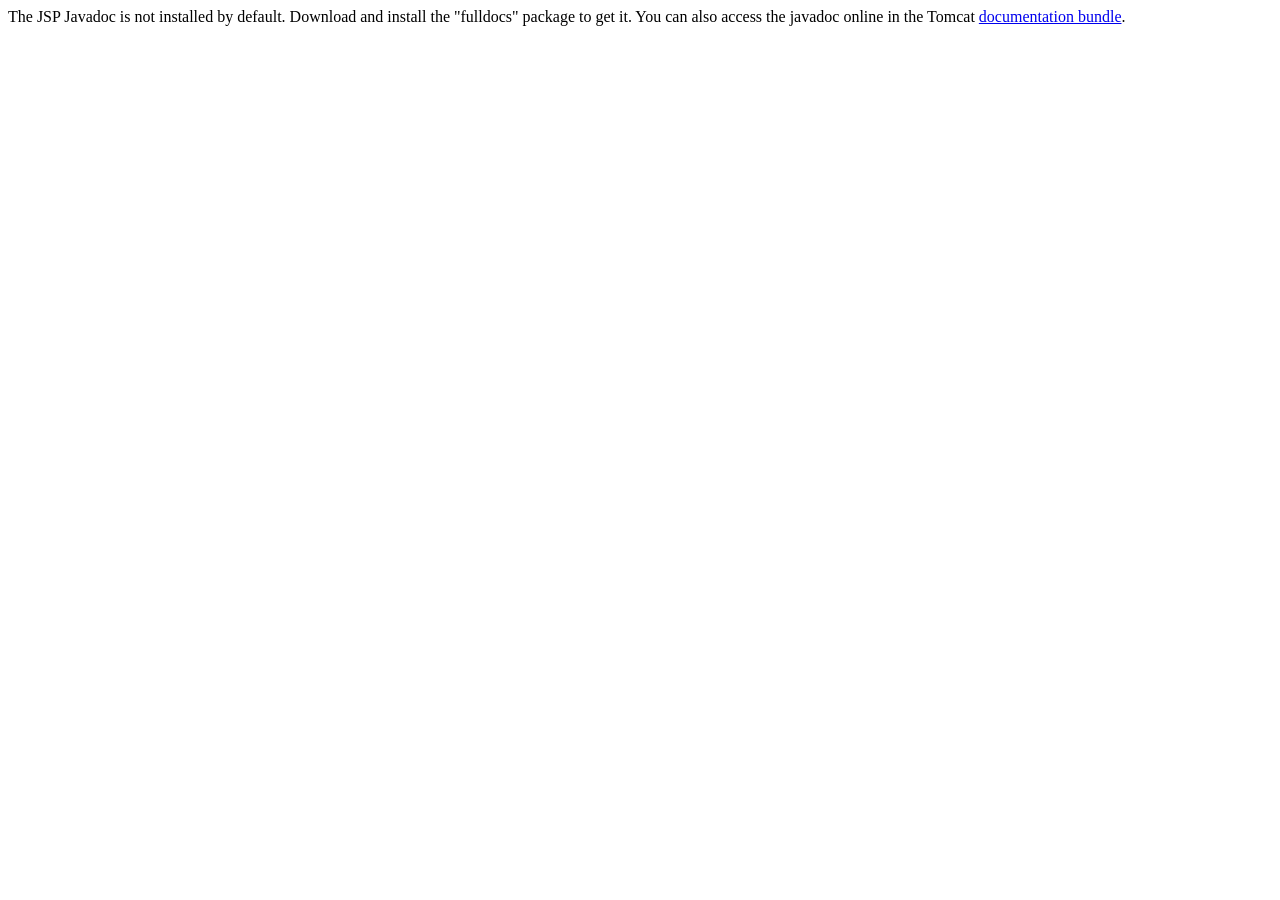
<file: Backend/apache-tomcat-10.1.52/apache-tomcat-10.1.52/webapps/docs/jspapi/index.html>
<!--
  Licensed to the Apache Software Foundation (ASF) under one or more
  contributor license agreements.  See the NOTICE file distributed with
  this work for additional information regarding copyright ownership.
  The ASF licenses this file to You under the Apache License, Version 2.0
  (the "License"); you may not use this file except in compliance with
  the License.  You may obtain a copy of the License at

      http://www.apache.org/licenses/LICENSE-2.0

  Unless required by applicable law or agreed to in writing, software
  distributed under the License is distributed on an "AS IS" BASIS,
  WITHOUT WARRANTIES OR CONDITIONS OF ANY KIND, either express or implied.
  See the License for the specific language governing permissions and
  limitations under the License.
-->
<!DOCTYPE html>
<html>
    <head>
    <meta charset="UTF-8" />
    <title>API docs</title>
</head>

<body>

The JSP Javadoc is not installed by default. Download and install
the "fulldocs" package to get it.

You can also access the javadoc online in the Tomcat
<a href="https://tomcat.apache.org/tomcat-10.1-doc/">
documentation bundle</a>.

</body>
</html>
</file>
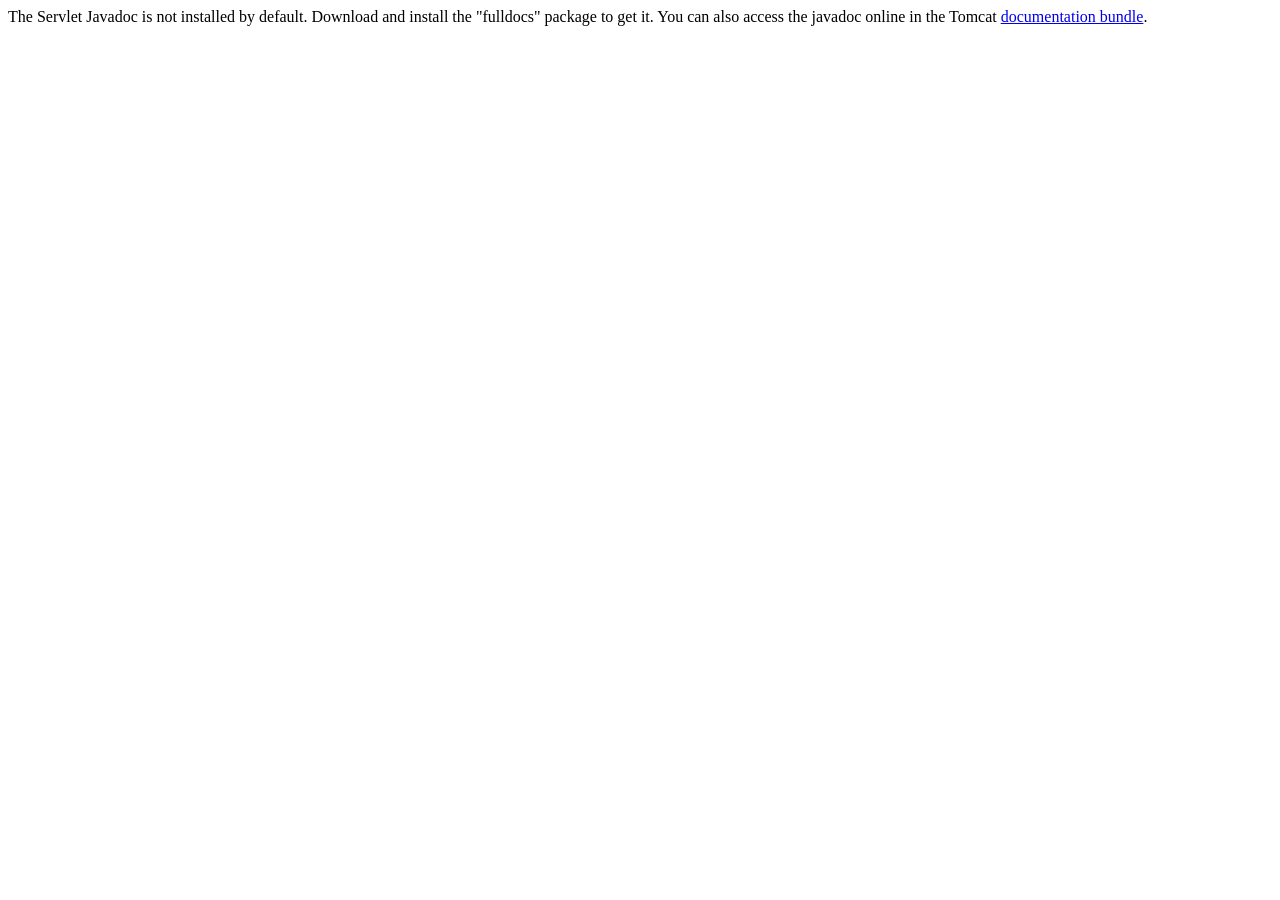
<file: Backend/apache-tomcat-10.1.52/apache-tomcat-10.1.52/webapps/docs/servletapi/index.html>
<!--
  Licensed to the Apache Software Foundation (ASF) under one or more
  contributor license agreements.  See the NOTICE file distributed with
  this work for additional information regarding copyright ownership.
  The ASF licenses this file to You under the Apache License, Version 2.0
  (the "License"); you may not use this file except in compliance with
  the License.  You may obtain a copy of the License at

      http://www.apache.org/licenses/LICENSE-2.0

  Unless required by applicable law or agreed to in writing, software
  distributed under the License is distributed on an "AS IS" BASIS,
  WITHOUT WARRANTIES OR CONDITIONS OF ANY KIND, either express or implied.
  See the License for the specific language governing permissions and
  limitations under the License.
-->
<!DOCTYPE html>
<html>
    <head>
    <meta charset="UTF-8" />
    <title>API docs</title>
</head>

<body>

The Servlet Javadoc is not installed by default. Download and install
the "fulldocs" package to get it.

You can also access the javadoc online in the Tomcat
<a href="https://tomcat.apache.org/tomcat-10.1-doc/">
documentation bundle</a>.

</body>
</html>
</file>
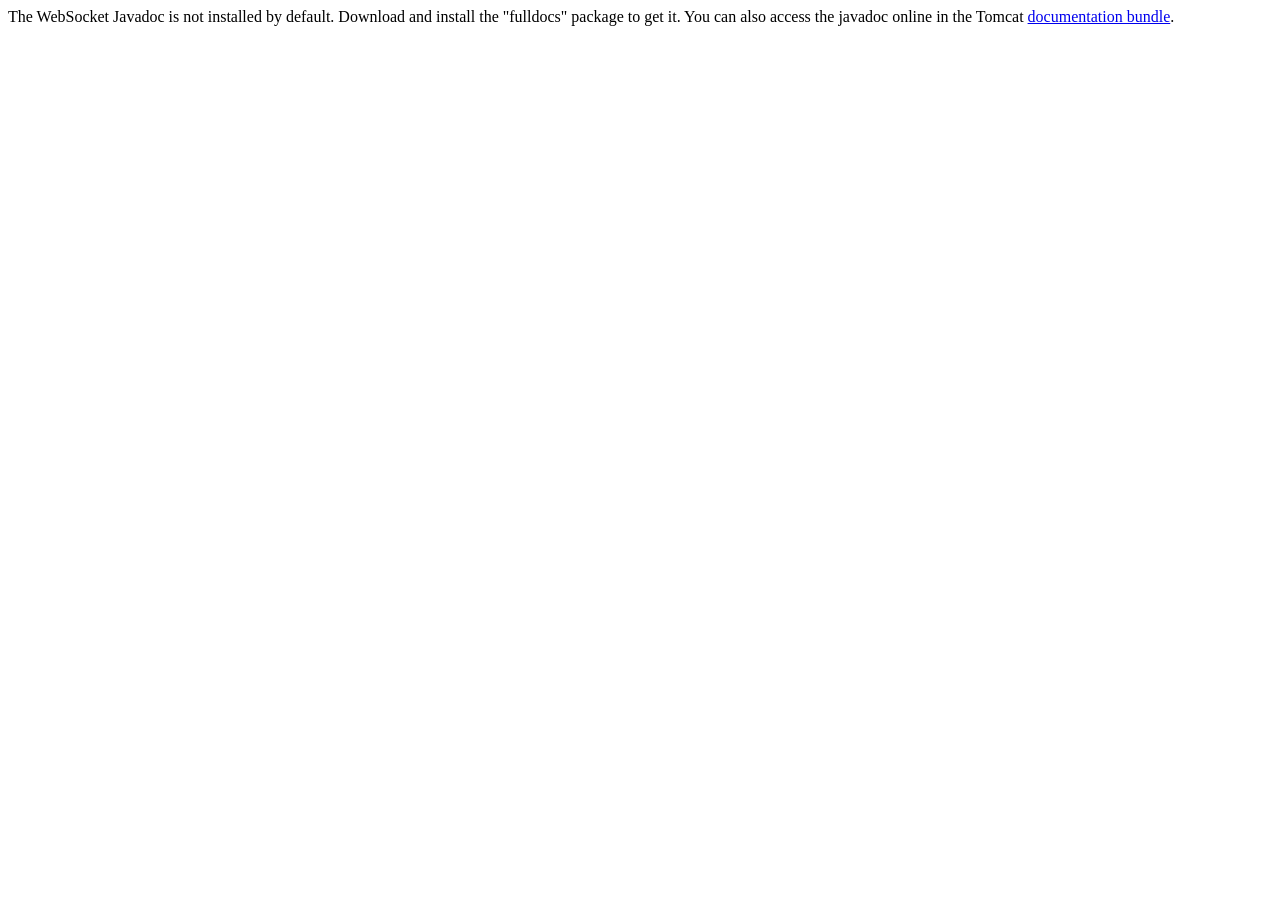
<file: Backend/apache-tomcat-10.1.52/apache-tomcat-10.1.52/webapps/docs/websocketapi/index.html>
<!--
  Licensed to the Apache Software Foundation (ASF) under one or more
  contributor license agreements.  See the NOTICE file distributed with
  this work for additional information regarding copyright ownership.
  The ASF licenses this file to You under the Apache License, Version 2.0
  (the "License"); you may not use this file except in compliance with
  the License.  You may obtain a copy of the License at

      http://www.apache.org/licenses/LICENSE-2.0

  Unless required by applicable law or agreed to in writing, software
  distributed under the License is distributed on an "AS IS" BASIS,
  WITHOUT WARRANTIES OR CONDITIONS OF ANY KIND, either express or implied.
  See the License for the specific language governing permissions and
  limitations under the License.
-->
<!DOCTYPE html>
<html>
    <head>
    <meta charset="UTF-8" />
    <title>API docs</title>
</head>

<body>

The WebSocket Javadoc is not installed by default. Download and install
the "fulldocs" package to get it.

You can also access the javadoc online in the Tomcat
<a href="https://tomcat.apache.org/tomcat-10.1-doc/">
documentation bundle</a>.

</body>
</html>
</file>
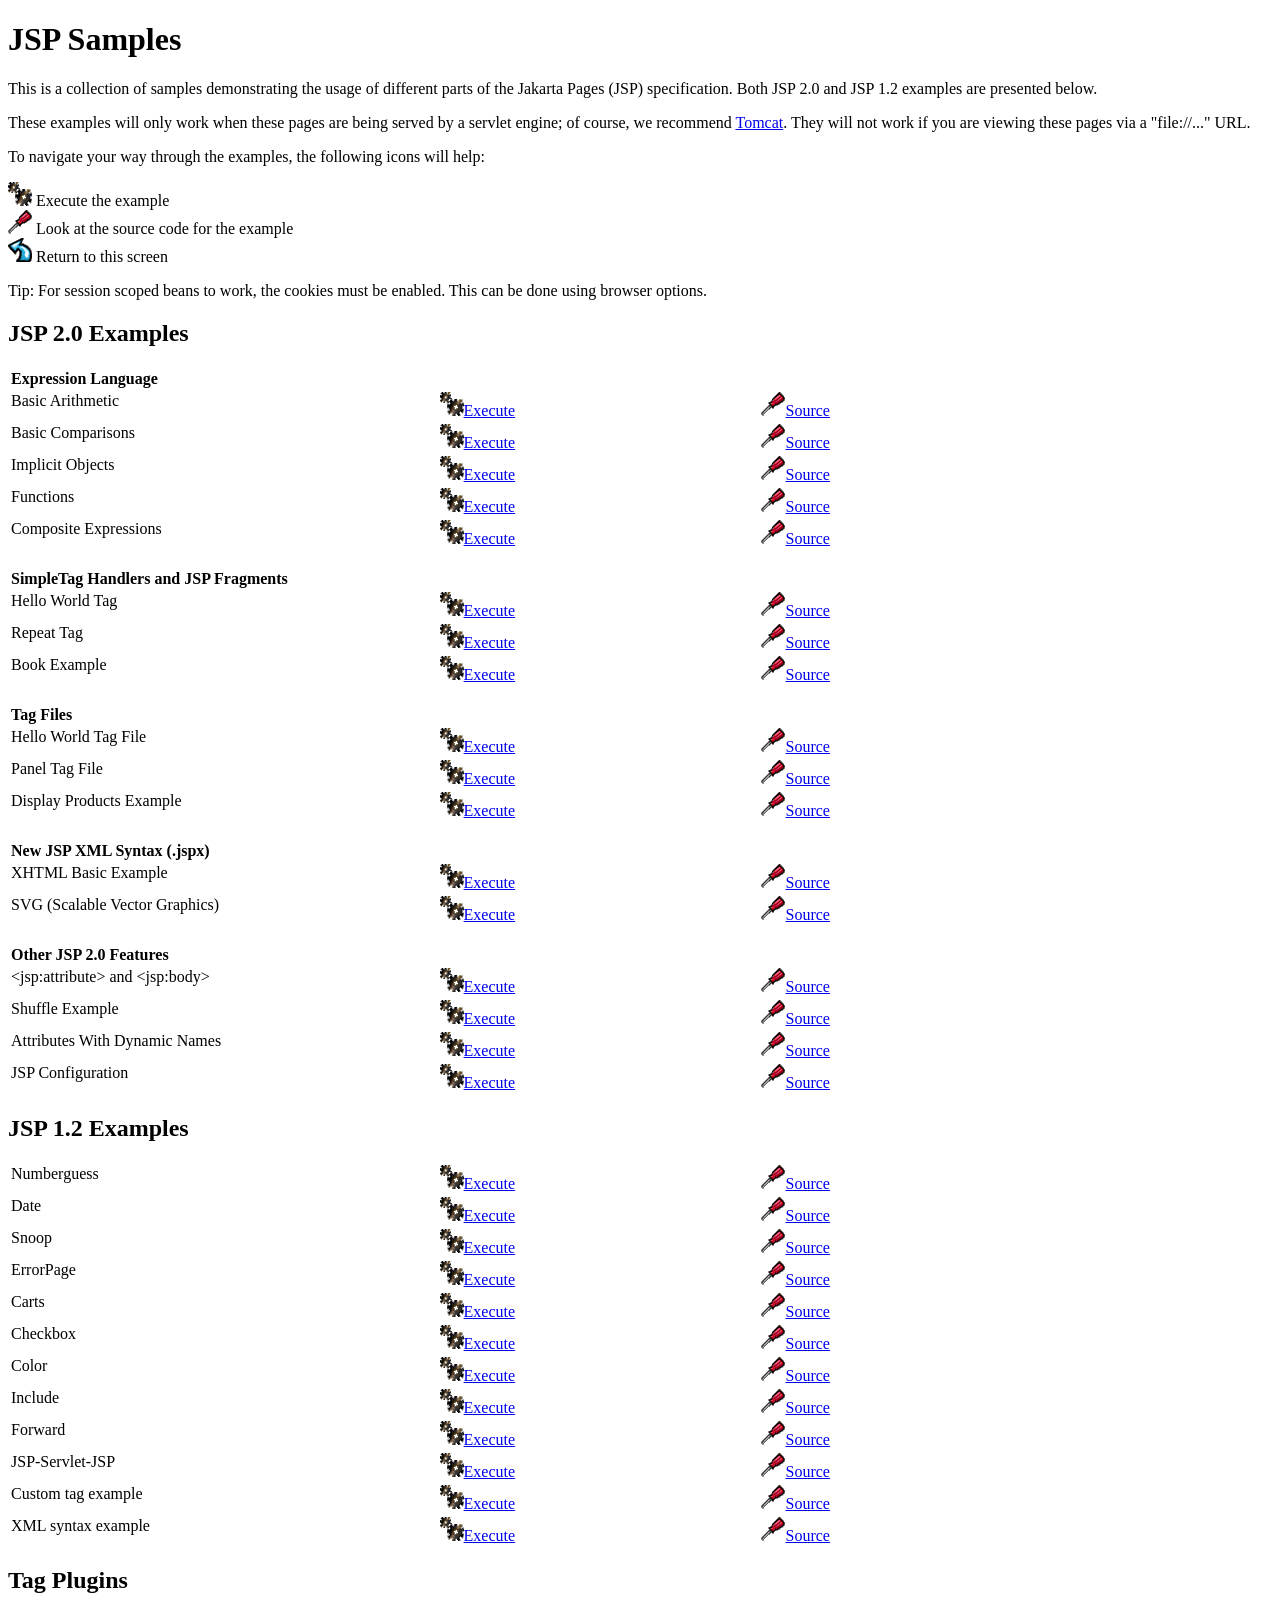
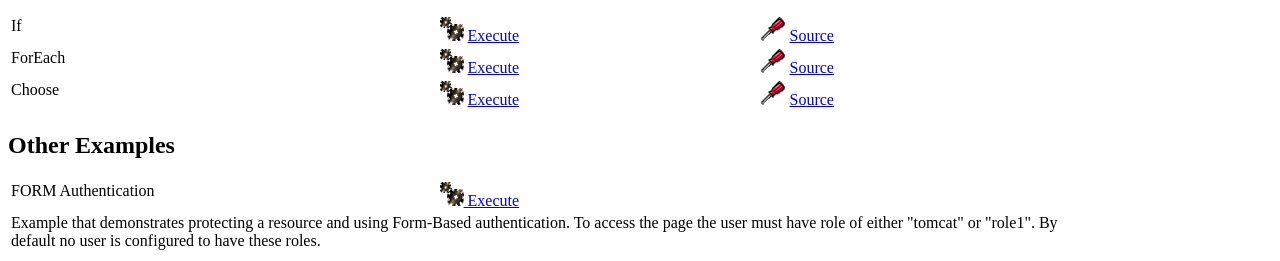
<file: Backend/apache-tomcat-10.1.52/apache-tomcat-10.1.52/webapps/examples/jsp/index.html>
<!--
 Licensed to the Apache Software Foundation (ASF) under one or more
  contributor license agreements.  See the NOTICE file distributed with
  this work for additional information regarding copyright ownership.
  The ASF licenses this file to You under the Apache License, Version 2.0
  (the "License"); you may not use this file except in compliance with
  the License.  You may obtain a copy of the License at

      http://www.apache.org/licenses/LICENSE-2.0

  Unless required by applicable law or agreed to in writing, software
  distributed under the License is distributed on an "AS IS" BASIS,
  WITHOUT WARRANTIES OR CONDITIONS OF ANY KIND, either express or implied.
  See the License for the specific language governing permissions and
  limitations under the License.
-->
<!DOCTYPE html><html lang="en">
<head>
   <meta charset="UTF-8"/>
   <title>JSP Examples</title>
   <style type="text/css">
   img { border: 0; }
   th { text-align: left; }
   tr { vertical-align: top; }
   </style>
</head>
<body>
<h1>JSP
Samples</h1>
<p>This is a collection of samples demonstrating the usage of different
parts of the Jakarta Pages (JSP) specification.  Both JSP 2.0 and
JSP 1.2 examples are presented below.
<p>These examples will only work when these pages are being served by a
servlet engine; of course, we recommend
<a href="https://tomcat.apache.org/">Tomcat</a>.
They will not work if you are viewing these pages via a
"file://..." URL.
<p>To navigate your way through the examples, the following icons will
help:</p>
<ul style="list-style-type: none; padding-left: 0;">
<li><img src="images/execute.gif" alt=""> Execute the example</li>
<li><img src="images/code.gif" alt=""> Look at the source code for the example</li>
<li><img src="images/return.gif" alt=""> Return to this screen</li>
</ul>

<p>Tip: For session scoped beans to work, the cookies must be enabled.
This can be done using browser options.</p>
<h2>JSP 2.0 Examples</h2>

<table style="width: 85%;">
<tr>
<th colspan="3">Expression Language</th>
</tr>

<tr>
<td>Basic Arithmetic</td>
<td style="width: 30%;"><a href="jsp2/el/basic-arithmetic.jsp"><img src="images/execute.gif" alt=""></a><a href="jsp2/el/basic-arithmetic.jsp">Execute</a></td>

<td style="width: 30%;"><a href="jsp2/el/basic-arithmetic.html"><img src="images/code.gif" alt=""></a><a href="jsp2/el/basic-arithmetic.html">Source</a></td>
</tr>

<tr>
<td>Basic Comparisons</td>
<td style="width: 30%;"><a href="jsp2/el/basic-comparisons.jsp"><img src="images/execute.gif" alt=""></a><a href="jsp2/el/basic-comparisons.jsp">Execute</a></td>

<td style="width: 30%;"><a href="jsp2/el/basic-comparisons.html"><img src="images/code.gif" alt=""></a><a href="jsp2/el/basic-comparisons.html">Source</a></td>
</tr>

<tr>
<td>Implicit Objects</td>
<td style="width: 30%;"><a href="jsp2/el/implicit-objects.jsp?foo=bar"><img src="images/execute.gif" alt=""></a><a href="jsp2/el/implicit-objects.jsp?foo=bar">Execute</a></td>

<td style="width: 30%;"><a href="jsp2/el/implicit-objects.html"><img src="images/code.gif" alt=""></a><a href="jsp2/el/implicit-objects.html">Source</a></td>
</tr>
<tr>

<td>Functions</td>
<td style="width: 30%;"><a href="jsp2/el/functions.jsp?foo=JSP+2.0"><img src="images/execute.gif" alt=""></a><a href="jsp2/el/functions.jsp?foo=JSP+2.0">Execute</a></td>

<td style="width: 30%;"><a href="jsp2/el/functions.html"><img src="images/code.gif" alt=""></a><a href="jsp2/el/functions.html">Source</a></td>
</tr>

<tr>
<td>Composite Expressions</td>
<td style="width: 30%;"><a href="jsp2/el/composite.jsp"><img src="images/execute.gif" alt=""></a><a href="jsp2/el/composite.jsp">Execute</a></td>

<td style="width: 30%;"><a href="jsp2/el/composite.html"><img src="images/code.gif" alt=""></a><a href="jsp2/el/composite.html">Source</a></td>
</tr>


<tr>
<th colspan="3"><br />SimpleTag Handlers and JSP Fragments</th>
</tr>

<tr>
<td>Hello World Tag</td>
<td style="width: 30%;"><a href="jsp2/simpletag/hello.jsp"><img src="images/execute.gif" alt=""></a><a href="jsp2/simpletag/hello.jsp">Execute</a></td>

<td style="width: 30%;"><a href="jsp2/simpletag/hello.html"><img src="images/code.gif" alt=""></a><a href="jsp2/simpletag/hello.html">Source</a></td>
</tr>

<tr>
<td>Repeat Tag</td>
<td style="width: 30%;"><a href="jsp2/simpletag/repeat.jsp"><img src="images/execute.gif" alt=""></a><a href="jsp2/simpletag/repeat.jsp">Execute</a></td>

<td style="width: 30%;"><a href="jsp2/simpletag/repeat.html"><img src="images/code.gif" alt=""></a><a href="jsp2/simpletag/repeat.html">Source</a></td>
</tr>

<tr>
<td>Book Example</td>
<td style="width: 30%;"><a href="jsp2/simpletag/book.jsp"><img src="images/execute.gif" alt=""></a><a href="jsp2/simpletag/book.jsp">Execute</a></td>

<td style="width: 30%;"><a href="jsp2/simpletag/book.html"><img src="images/code.gif" alt=""></a><a href="jsp2/simpletag/book.html">Source</a></td>
</tr>

<tr>
<th colspan="3"><br />Tag Files</th>
</tr>

<tr>
<td>Hello World Tag File</td>
<td style="width: 30%;"><a href="jsp2/tagfiles/hello.jsp"><img src="images/execute.gif" alt=""></a><a href="jsp2/tagfiles/hello.jsp">Execute</a></td>

<td style="width: 30%;"><a href="jsp2/tagfiles/hello.html"><img src="images/code.gif" alt=""></a><a href="jsp2/tagfiles/hello.html">Source</a></td>
</tr>

<tr>
<td>Panel Tag File</td>
<td style="width: 30%;"><a href="jsp2/tagfiles/panel.jsp"><img src="images/execute.gif" alt=""></a><a href="jsp2/tagfiles/panel.jsp">Execute</a></td>

<td style="width: 30%;"><a href="jsp2/tagfiles/panel.html"><img src="images/code.gif" alt=""></a><a href="jsp2/tagfiles/panel.html">Source</a></td>
</tr>

<tr>
<td>Display Products Example</td>
<td style="width: 30%;"><a href="jsp2/tagfiles/products.jsp"><img src="images/execute.gif" alt=""></a><a href="jsp2/tagfiles/products.jsp">Execute</a></td>

<td style="width: 30%;"><a href="jsp2/tagfiles/products.html"><img src="images/code.gif" alt=""></a><a href="jsp2/tagfiles/products.html">Source</a></td>
</tr>

<tr>
<th colspan="3"><br />New JSP XML Syntax (.jspx)</th>
</tr>

<tr>
<td>XHTML Basic Example</td>
<td style="width: 30%;"><a href="jsp2/jspx/basic.jspx"><img src="images/execute.gif" alt=""></a><a href="jsp2/jspx/basic.jspx">Execute</a></td>

<td style="width: 30%;"><a href="jsp2/jspx/basic.html"><img src="images/code.gif" alt=""></a><a href="jsp2/jspx/basic.html">Source</a></td>
</tr>

<tr>
<td>SVG (Scalable Vector Graphics)</td>
<td style="width: 30%;"><a href="jsp2/jspx/svgexample.html"><img src="images/execute.gif" alt=""></a><a href="jsp2/jspx/svgexample.html">Execute</a></td>

<td style="width: 30%;"><a href="jsp2/jspx/textRotate.html"><img src="images/code.gif" alt=""></a><a href="jsp2/jspx/textRotate.html">Source</a></td>
</tr>

<tr>
<th colspan="3"><br />Other JSP 2.0 Features</th>
</tr>

<tr>
<td>&lt;jsp:attribute&gt; and &lt;jsp:body&gt;</td>
<td style="width: 30%;"><a href="jsp2/jspattribute/jspattribute.jsp"><img src="images/execute.gif" alt=""></a><a href="jsp2/jspattribute/jspattribute.jsp">Execute</a></td>

<td style="width: 30%;"><a href="jsp2/jspattribute/jspattribute.html"><img src="images/code.gif" alt=""></a><a href="jsp2/jspattribute/jspattribute.html">Source</a></td>
</tr>

<tr>
<td>Shuffle Example</td>
<td style="width: 30%;"><a href="jsp2/jspattribute/shuffle.jsp"><img src="images/execute.gif" alt=""></a><a href="jsp2/jspattribute/shuffle.jsp">Execute</a></td>

<td style="width: 30%;"><a href="jsp2/jspattribute/shuffle.html"><img src="images/code.gif" alt=""></a><a href="jsp2/jspattribute/shuffle.html">Source</a></td>
</tr>

<tr>
<td>Attributes With Dynamic Names</td>
<td style="width: 30%;"><a href="jsp2/misc/dynamicattrs.jsp"><img src="images/execute.gif" alt=""></a><a href="jsp2/misc/dynamicattrs.jsp">Execute</a></td>

<td style="width: 30%;"><a href="jsp2/misc/dynamicattrs.html"><img src="images/code.gif" alt=""></a><a href="jsp2/misc/dynamicattrs.html">Source</a></td>
</tr>

<tr>
<td>JSP Configuration</td>
<td style="width: 30%;"><a href="jsp2/misc/config.jsp"><img src="images/execute.gif" alt=""></a><a href="jsp2/misc/config.jsp">Execute</a></td>

<td style="width: 30%;"><a href="jsp2/misc/config.html"><img src="images/code.gif" alt=""></a><a href="jsp2/misc/config.html">Source</a></td>
</tr>

</table>

<h2>JSP 1.2 Examples</h2>
<table style="width: 85%;">
<tr>
<td>Numberguess</td>

<td style="width: 30%;"><a href="num/numguess.jsp"><img src="images/execute.gif" alt=""></a><a href="num/numguess.jsp">Execute</a></td>

<td style="width: 30%;"><a href="num/numguess.html"><img src="images/code.gif" alt=""></a><a href="num/numguess.html">Source</a></td>
</tr>

<tr>
<td>Date</td>

<td style="width: 30%;"><a href="dates/date.jsp"><img src="images/execute.gif" alt=""></a><a href="dates/date.jsp">Execute</a></td>

<td style="width: 30%;"><a href="dates/date.html"><img src="images/code.gif" alt=""></a><a href="dates/date.html">Source</a></td>
</tr>

<tr>
<td>Snoop</td>

<td style="width: 30%;"><a href="snp/snoop.jsp"><img src="images/execute.gif" alt=""></a><a href="snp/snoop.jsp">Execute</a></td>

<td style="width: 30%;"><a href="snp/snoop.html"><img src="images/code.gif" alt=""></a><a href="snp/snoop.html">Source</a></td>
</tr>

<tr>
<td>ErrorPage</td>

<td style="width: 30%;"><a href="error/error.html"><img src="images/execute.gif" alt=""></a><a href="error/error.html">Execute</a></td>

<td style="width: 30%;"><a href="error/er.html"><img src="images/code.gif" alt=""></a><a href="error/er.html">Source</a></td>
</tr>

<tr>
<td>Carts</td>

<td style="width: 30%;"><a href="sessions/shopping.jsp"><img src="images/execute.gif" alt=""></a><a href="sessions/shopping.jsp">Execute</a></td>

<td style="width: 30%;"><a href="sessions/crt.html"><img src="images/code.gif" alt=""></a><a href="sessions/crt.html">Source</a></td>
</tr>

<tr>
<td>Checkbox</td>

<td style="width: 30%;"><a href="checkbox/check.html"><img src="images/execute.gif" alt=""></a><a href="checkbox/check.html">Execute</a></td>

<td style="width: 30%;"><a href="checkbox/cresult.html"><img src="images/code.gif" alt=""></a><a href="checkbox/cresult.html">Source</a></td>
</tr>

<tr>
<td>Color</td>

<td style="width: 30%;"><a href="colors/colors.html"><img src="images/execute.gif" alt=""></a><a href="colors/colors.html">Execute</a></td>

<td style="width: 30%;"><a href="colors/clr.html"><img src="images/code.gif" alt=""></a><a href="colors/clr.html">Source</a></td>
</tr>

<tr>
<td>Include</td>

<td style="width: 30%;"><a href="include/include.jsp"><img src="images/execute.gif" alt=""></a><a href="include/include.jsp">Execute</a></td>

<td style="width: 30%;"><a href="include/inc.html"><img src="images/code.gif" alt=""></a><a href="include/inc.html">Source</a></td>
</tr>

<tr>
<td>Forward</td>

<td style="width: 30%;"><a href="forward/forward.jsp"><img src="images/execute.gif" alt=""></a><a href="forward/forward.jsp">Execute</a></td>

<td style="width: 30%;"><a href="forward/fwd.html"><img src="images/code.gif" alt=""></a><a href="forward/fwd.html">Source</a></td>
</tr>

<tr>
<td>JSP-Servlet-JSP</td>

<td style="width: 30%;"><a href="jsptoserv/jsptoservlet.jsp"><img src="images/execute.gif" alt=""></a><a href="jsptoserv/jsptoservlet.jsp">Execute</a></td>

<td style="width: 30%;"><a href="jsptoserv/jts.html"><img src="images/code.gif" alt=""></a><a href="jsptoserv/jts.html">Source</a></td>
</tr>

<tr>
<td>Custom tag example</td>

<td style="width: 30%;"><a href="simpletag/foo.jsp"><img src="images/execute.gif" alt=""></a><a href="simpletag/foo.jsp">Execute</a></td>

<td style="width: 30%;"><a href="simpletag/foo.html"><img src="images/code.gif" alt=""></a><a href="simpletag/foo.html">Source</a></td>
</tr>

<tr>
<td>XML syntax example</td>
<td style="width: 30%;"><a href="xml/xml.jsp"><img src="images/execute.gif" alt=""></a><a href="xml/xml.jsp">Execute</a></td>

<td style="width: 30%;"><a href="xml/xml.html"><img src="images/code.gif" alt=""></a><a href="xml/xml.html">Source</a></td>
</tr>

</table>

<h2>Tag Plugins</h2>
<table style="width: 85%;">

<tr>
  <td>If</td>
  <td style="width: 30%;">
    <a href="tagplugin/if.jsp"><img src="images/execute.gif" alt=""></a>
    <a href="tagplugin/if.jsp">Execute</a>
  </td>
  <td style="width: 30%;">
    <a href="tagplugin/if.html"><img src="images/code.gif" alt=""></a>
    <a href="tagplugin/if.html">Source</a>
  </td>
</tr>

<tr>
  <td>ForEach</td>
  <td style="width: 30%;">
    <a href="tagplugin/foreach.jsp"><img src="images/execute.gif" alt=""></a>
    <a href="tagplugin/foreach.jsp">Execute</a>
  </td>
  <td style="width: 30%;">
    <a href="tagplugin/foreach.html"><img src="images/code.gif" alt=""></a>
    <a href="tagplugin/foreach.html">Source</a>
  </td>
</tr>

<tr>
  <td>Choose</td>
  <td style="width: 30%;">
    <a href="tagplugin/choose.jsp"><img src="images/execute.gif" alt=""></a>
    <a href="tagplugin/choose.jsp">Execute</a>
  </td>
  <td style="width: 30%;">
    <a href="tagplugin/choose.html"><img src="images/code.gif" alt=""></a>
    <a href="tagplugin/choose.html">Source</a>
  </td>
</tr>

</table>

<h2>Other Examples</h2>
<table style="width: 85%;">

<tr>
  <td>FORM Authentication</td>
  <td style="width: 30%;">
    <a href="security/protected/index.jsp"><img src="images/execute.gif" alt=""> Execute</a>
  </td>
  <td style="width: 30%;"></td>
</tr>
<tr>
  <td colspan="3">Example that demonstrates protecting a resource and
    using Form-Based authentication. To access the page the user must
    have role of either "tomcat" or "role1". By default no user
    is configured to have these roles.</td>
</tr>

</table>
</body>
</html>
</file>
<file: Fronted/style.css>
@import url("https://fonts.googleapis.com/css2?family=Poppins:wght@400;500;600&display=swap");

* {
  margin: 0;
  padding: 0;
  box-sizing: border-box;
  font-family: "Poppins", sans-serif;
}

body {
  min-height: 100vh;
  width: 100%;
  display: flex;
  flex-direction: column;
  justify-content: center;
  align-items: center;
  /* padding: 20px; */
  background: linear-gradient(
    135deg,
    #3b82f6 10%,
    #8494ff 15%,
    #c9beff 75%,
    #ffdbfd 100%
  );
}

h1 {
  font-size: 2.5rem;
  margin-bottom: 20px;
  background: linear-gradient(95deg, #3b82f6, #7a1ecb);
  -webkit-background-clip: text;
  -webkit-text-fill-color: transparent;
  /* For Firefox */
  background-clip: text;
  color: transparent;
}

h3 {
  font-size: 1.3rem;
  background: linear-gradient(95deg, #3b82f6, #7a1ecb);
  -webkit-background-clip: text;
  -webkit-text-fill-color: transparent;
  /* For Firefox */
  background-clip: text;
  color: transparent;
  margin-bottom: 10px;
}

#loginForm {
  display: flex;
  flex-direction: column;
  width: 350px;
  margin: auto;
  padding: 20px;
  border: 2px solid #7a1ecb;
  border-radius: 15px;
  background-color: #f9f9f9;
  height: fit-content;
}

input {
  padding: 0.5rem;
  border: 1px solid #ccc;
  border-radius: 10px;
}

input:focus {
  outline: none;
  border-color: #7a1ecb;
  box-shadow: 0 0 5px rgba(122, 30, 203, 0.5);
}

input::placeholder {
  color: #aaa;
  font-style: italic;
}

input:hover {
  border-color: #7a1ecb;
  box-shadow: 0 0 5px rgba(122, 30, 203, 0.3);
  transform: translateY(-3px);
  transition: all 0.3s ease;
}

label {
  margin-bottom: 5px;
  padding-top: 1.2rem;
  color: #555;
}

label:hover {
  color: #7a1ecb;
  transition: 0.3s;
  transform: translateY(-2px);
}

label:active {
  color: #7a1ecb;
  transition: 0.3s;
  transform: translateY(0);
}

#btn {
  margin-top: 22px;
  border-radius: 10px;
  cursor: pointer;
  font-weight: 800;
  transition: 0.3s;
  padding: 12px 30px;
  font-size: 16px;
  border: 2px solid #7a1ecb;
  border-radius: 10px;
  cursor: pointer;

  /* Make the button text match the H1 gradient without changing the button’s background */
  color: transparent;
  background-image:
    linear-gradient(95deg, #f5f6f8, #d1b2ed),
    linear-gradient(135deg, #6367ff, #8494ff);
  -webkit-background-clip: text, border-box;
  background-clip: text, border-box;
  -webkit-text-fill-color: transparent;

  transition: all 0.3s ease;
  box-shadow: 0 4px 12px rgba(99, 103, 255, 0.4);
}

#btn:hover {
  /* background:#3b82f6; */
  transition: 0.3s;

  /* Keep the text gradient effect while updating the button background */
  color: transparent;
  background-image:
    linear-gradient(95deg, #3a77e2, #650eb2),
    linear-gradient(135deg, #8494ff, #c9beff);
  -webkit-background-clip: text, border-box;
  background-clip: text, border-box;
  -webkit-text-fill-color: transparent;

  transform: translateY(-3px);
  box-shadow: 0 8px 20px rgba(99, 103, 255, 0.6);
}

/* css for the chat interface */

.container {
  display: flex;
  height: 100vh;
  width: 100%;
  background: linear-gradient(135deg, #667eea 0%, #764ba2 100%);
}

/* Sidebar */

.sidebar {
  width: 28%;
  background: linear-gradient(180deg, #1a1a2e 0%, #16213e 100%);
  color: white;
  padding: 0;
  display: flex;
  flex-direction: column;
  box-shadow: 2px 0 20px rgba(0, 0, 0, 0.3);
}

.sidebar h2 {
  margin: 0;
  padding: 25px 20px;
  font-size: 1.6rem;
  font-weight: 600;
  color: white;
  background: linear-gradient(180deg, #0f3460 0%, #16213e 100%);
  border-bottom: 2px solid rgba(102, 126, 234, 0.2);
  letter-spacing: 0.5px;
}

.search {
  width: 100%;
  padding: 12px 20px;
  border: none;
  border-radius: 0;
  margin: 0;
  background: #0f3460;
  color: white;
  font-size: 14px;
  transition: all 0.3s ease;
  border-bottom: 2px solid rgba(102, 126, 234, 0.1);
}

.search:focus {
  outline: none;
  background: #16213e;
  border-bottom: 2px solid #667eea;
  box-shadow: inset 0 0 10px rgba(102, 126, 234, 0.1);
}

.search::placeholder {
  color: #888;
  font-style: italic;
}

.chat-list {
  flex: 1;
  overflow-y: auto;
  padding: 5px 0;
}

.chat-list::-webkit-scrollbar {
  width: 6px;
}

.chat-list::-webkit-scrollbar-track {
  background: #0f3460;
}

.chat-list::-webkit-scrollbar-thumb {
  background: #667eea;
  border-radius: 3px;
}

.chat-list::-webkit-scrollbar-thumb:hover {
  background: #764ba2;
}

.chat {
  display: flex;
  align-items: center;
  gap: 14px;
  padding: 14px 16px;
  cursor: pointer;
  transition: all 0.3s ease;
  border-bottom: 1px solid rgba(255, 255, 255, 0.05);
  position: relative;
  overflow: hidden;
}

.chat::before {
  content: '';
  position: absolute;
  left: 0;
  top: 0;
  height: 100%;
  width: 3px;
  background: linear-gradient(180deg, #667eea, #764ba2);
  transform: scaleY(0);
  transition: transform 0.3s ease;
}

.chat:hover {
  background: rgba(102, 126, 234, 0.1);
  padding-left: 18px;
}

.chat:hover::before {
  transform: scaleY(1);
}

.chat:active {
  background: rgba(102, 126, 234, 0.2);
}

.chat img {
  width: 40px;
  height: 40px;
  border-radius: 50%;
  object-fit: cover;
  flex-shrink: 0;
  border: 2px solid rgba(102, 126, 234, 0.3);
  box-shadow: 0 4px 10px rgba(0, 0, 0, 0.18);
  transition: all 0.3s ease;
}

.chat:hover img {
  border-color: #667eea;
  box-shadow: 0 5px 12px rgba(102, 126, 234, 0.35);
  transform: scale(1.05);
}

.chat > div {
  flex: 1;
  min-width: 0;
}

.chat h4 {
  margin: 0 0 4px 0;
  font-size: 15px;
  font-weight: 600;
  color: white;
  transition: color 0.3s ease;
}

.chat:hover h4 {
  color: #667eea;
}

.chat p {
  margin: 0;
  font-size: 13px;
  color: #aaa;
  overflow: hidden;
  text-overflow: ellipsis;
  white-space: nowrap;
  transition: color 0.3s ease;
}

.chat:hover p {
  color: #bbb;
}

/* Chat Area */

.chat-area {
  flex: 1;
  display: flex;
  flex-direction: column;
  background: linear-gradient(135deg, #f5f7fa 0%, #c3cfe2 100%);
}

/* Header */

.chat-header {
  display: flex;
  align-items: center;
  gap: 15px;
  padding: 16px 25px;
  background: linear-gradient(135deg, #667eea 0%, #764ba2 100%);
  color: white;
  box-shadow: 0 4px 12px rgba(0, 0, 0, 0.15);
}

.chat-header img {
  border-radius: 50%;
  height: 50px;
  width: 50px;
  object-fit: cover;
  border: 3px solid rgba(255, 255, 255, 0.3);
  box-shadow: 0 4px 12px rgba(0, 0, 0, 0.2);
  transition: all 0.3s ease;
}

.chat-header img:hover {
  border-color: white;
  box-shadow: 0 6px 16px rgba(0, 0, 0, 0.3);
  transform: scale(1.08);
}

.chat-header h3 {
  margin: 0;
  font-size: 18px;
  font-weight: 600;
  background: white;
  -webkit-background-clip: text;
  -webkit-text-fill-color: transparent;
  background-clip: text;
  letter-spacing: 0.3px;
}

/* Messages */

.messages {
  flex: 1;
  padding: 25px;
  display: flex;
  flex-direction: column;
  gap: 12px;
  overflow-y: auto;
}

.messages::-webkit-scrollbar {
  width: 8px;
}

.messages::-webkit-scrollbar-track {
  background: rgba(0, 0, 0, 0.1);
  border-radius: 10px;
}

.messages::-webkit-scrollbar-thumb {
  background: rgba(102, 126, 234, 0.5);
  border-radius: 10px;
}

.messages::-webkit-scrollbar-thumb:hover {
  background: rgba(102, 126, 234, 0.8);
}

.msg {
  padding: 12px 18px;
  max-width: 65%;
  border-radius: 18px;
  word-wrap: break-word;
  animation: slideIn 0.3s ease;
  box-shadow: 0 2px 8px rgba(0, 0, 0, 0.1);
}

@keyframes slideIn {
  from {
    opacity: 0;
    transform: translateY(10px);
  }
  to {
    opacity: 1;
    transform: translateY(0);
  }
}

.other {
  background: white;
  color: #333;
  align-self: flex-start;
  border-bottom-left-radius: 4px;
  box-shadow: 0 3px 12px rgba(0, 0, 0, 0.12);
}

.me {
  background: linear-gradient(135deg, #667eea 0%, #764ba2 100%);
  color: white;
  align-self: flex-end;
  border-bottom-right-radius: 4px;
  font-weight: 500;
}

/* Input */

.input-area {
  display: flex;
  padding: 20px 28px;
  background: linear-gradient(135deg, #667eea 0%, #764ba2 100%);
  gap: 14px;
  box-shadow: 0 -6px 20px rgba(0, 0, 0, 0.15);
}

.input-area input {
  flex: 1;
  padding: 14px 20px;
  border: 2px solid rgba(255, 255, 255, 0.25);
  border-radius: 28px;
  background: rgba(255, 255, 255, 0.92);
  color: #333;
  font-size: 14px;
  font-family: "Poppins", sans-serif;
  transition: all 0.3s cubic-bezier(0.4, 0, 0.2, 1);
  box-shadow: 0 3px 12px rgba(0, 0, 0, 0.1);
}

.input-area input:focus {
  outline: none;
  border-color: white;
  background: white;
  box-shadow: 0 6px 20px rgba(0, 0, 0, 0.18);
  transform: translateY(-2px);
}

.input-area input::placeholder {
  color: #aaa;
  font-style: italic;
  font-weight: 400;
}
.input-area button {
  border: 2px solid white;
  border-radius: 28px;
  cursor: pointer;
  font-weight: 700;
  transition: all 0.3s cubic-bezier(0.4, 0, 0.2, 1);
  padding: 14px 36px;
  font-size: 14px;
  background: rgba(255, 255, 255, 0.2);
  color: white;
  box-shadow: 0 4px 14px rgba(0, 0, 0, 0.15);
  font-family: "Poppins", sans-serif;
  letter-spacing: 0.6px;
  text-transform: uppercase;
  position: relative;
  overflow: hidden;
}

.input-area button:hover {
  background: white;
  color: #667eea;
  box-shadow: 0 8px 24px rgba(0, 0, 0, 0.25);
  transform: translateY(-3px);
}

.input-area button:active {
  transform: translateY(-1px);
}
</file>
<file: Backend/apache-tomcat-10.1.52/apache-tomcat-10.1.52/webapps/docs/images/docs-stylesheet.css>
@charset "utf-8";
/*
  Licensed to the Apache Software Foundation (ASF) under one or more
  contributor license agreements.  See the NOTICE file distributed with
  this work for additional information regarding copyright ownership.
  The ASF licenses this file to You under the Apache License, Version 2.0
  (the "License"); you may not use this file except in compliance with
  the License.  You may obtain a copy of the License at

      http://www.apache.org/licenses/LICENSE-2.0

  Unless required by applicable law or agreed to in writing, software
  distributed under the License is distributed on an "AS IS" BASIS,
  WITHOUT WARRANTIES OR CONDITIONS OF ANY KIND, either express or implied.
  See the License for the specific language governing permissions and
  limitations under the License.
*/

/* Fonts */
@import url("fonts/fonts.css");

/* General style */

h1, h2, h3, h4, h5, h6, th {
  font-weight: 600;
}

body {
  margin: 0;
}

body, input {
  font-family: 'Open Sans', sans-serif;
  font-size: 10.5pt;
}

code, pre {
  font-family: Consolas, monospace;
}

img {
  border: 0;
}

table {
  border-collapse: collapse;
  text-align: left;
}
table *:not(table) {
  /* Prevent border-collapsing for table child elements like <div> */
  border-collapse: separate;
}

th {
  text-align: left;
}

main {
  /* Remove this once all IEs support <main> element */
  display: block;
}


/* Layout */

#wrapper {
  min-width: 400px;
}

#header {
  border-bottom: 1px solid #bbb;
}

@media not print {
    #header {
        box-shadow: 0 0 7px #aaa;
    }
}

#header > div {
  padding-left: 15px;
  padding-right: 15px;

  /* Work-around for old browsers: */
  background-color: #F8F3E4;
  background: linear-gradient(to bottom, #ffffff -10%, #F8F3E4 100%);
  position: relative;
}

#header .logo {
  float: left;
  padding-top: 10px;
  min-width: 190px;
}

#header .logo  img{
  /* To avoid that the Font Descender being added to the parent div's height */
  vertical-align: middle;
}

#header .asfLogo {
  float: right;
  position: relative;
  top: 8px;
}

#header h1 {
  margin-top: 0.6em;
  margin-bottom: 0;
}

#header .versionInfo {
  font-size: 13pt;
  margin-bottom: 1em;
}

#middle {
  display: table;
  table-layout: fixed;
  margin: 0;
  width: 100%;
}
#middle > div { display: table-row; }
#middle > div > div { display: table-cell; vertical-align: top; }



#mainLeft {
  width: 190px;
}

#mainLeft > div {
  margin-top: -1px; /* to overwrite border of element above */
  padding-left: 16px;
  padding-right: 14px;
  padding-top: 6px;
  padding-bottom: 15px;
  background-color: #F8F3E4;
  border-right: 1px solid #bbb;
  border-bottom: 1px solid #bbb;
  font-size: 10pt;
  border-bottom-right-radius: 20px;
  box-shadow: 0 0 5px #aaa;
}

#mainLeft h2 {
  margin-bottom: 0.2em;
  font-size: 1.2em;
}

#mainLeft ul {
  padding: 0;
  margin: 0;
  list-style-type: none;
}

#mainLeft ul a {
  text-indent: -0.6em;
  padding-left: 1.4em;
  display: block;
  text-decoration: none;
  color: #444;
}
#mainLeft ul a:hover {
  color: #000;
  background-color: #D1c9b9;
}

#mainRight {
  padding-left: 14px;
  padding-right: 20px;

}

#footer {
  margin-top: 30px;
  padding-top: 20px;
  padding-bottom: 20px;
  padding-left: 20px;
  padding-right: 20px;
  border-top: 1px solid #ccc;
  color: #444;
  text-align: center;
  /* font-style: italic; */
  font-size: 9pt;
}


/* Content */

#content div.text {
  padding-left: 1em;
  padding-left: 1em;
}

#content h3, #content h4, #content h5, #content h6 {
  padding-left: 5px;
  padding-right: 5px;
  background-color: #eaeaea;
}

@media not print {
    #content h3, #content h4, #content h5, #content h6 {
        border: 1px solid #ccc;
        border-radius: 4px;
    }
}

#content h4, #content h5, #content h6 {
  background-color: #f6f6f6;
}

code {
  background-color: rgb(224,255,255);
}

div.codeBox pre code, code.attributeName, code.propertyName, code.noHighlight, .noHighlight code {
  background-color: transparent;
}
div.codeBox {
  overflow: auto;
  margin: 1em 0;
}
div.codeBox pre {
  margin: 0;
  padding: 4px;
  border: 1px solid #999;
  border-radius: 5px;
  background-color: #eff8ff;
  display: table; /* To prevent <pre>s from taking the complete available width. */
  /*
  When it is officially supported, use the following CSS instead of display: table
  to prevent big <pre>s from exceeding the browser window:
  max-width: available;
  width: min-content;
  */
}

div.codeBox pre.wrap {
  white-space: pre-wrap;
}


table.defaultTable tr, table.detail-table tr {
    border: 1px solid #CCC;
}

table.defaultTable tr:nth-child(even), table.detail-table tr:nth-child(even) {
    background-color: #FAFBFF;
}

table.defaultTable tr:nth-child(odd), table.detail-table tr:nth-child(odd) {
    background-color: #EEEFFF;
}

table.defaultTable th, table.detail-table th {
  background-color: #88b;
  color: #fff;
}

table.defaultTable th, table.defaultTable td, table.detail-table th, table.detail-table td {
  padding: 5px 8px;
}


p.notice {
  border: 1px solid rgb(255, 0, 0);
  background-color: rgb(238, 238, 238);
  color: rgb(0, 51, 102);
  padding: 0.5em;
  margin: 1em 2em 1em 1em;
}


/* Changelog-Styles */

ul.changelog {
  padding-left: 1em;
  list-style-type: none;
}

ul.changelog  li{
  padding-top: 5px;
  padding-bottom: 5px;
}

ul.changelog img {
  vertical-align: middle
}


/* Printer-only Styles */
@media print {
    .noPrint { display: none; }
    #middle > div > div#mainLeft { display: none; }
    a { color: inherit; text-decoration: none; }
}

/* Fix for Comments section which contains a <h4> */
#comments_thread h1, #comments_thread h2, #comments_thread h3, #comments_thread h4, #comments_thread h5, #comments_thread h6 {
    border: none;
    background-color: transparent;
}
</file>
